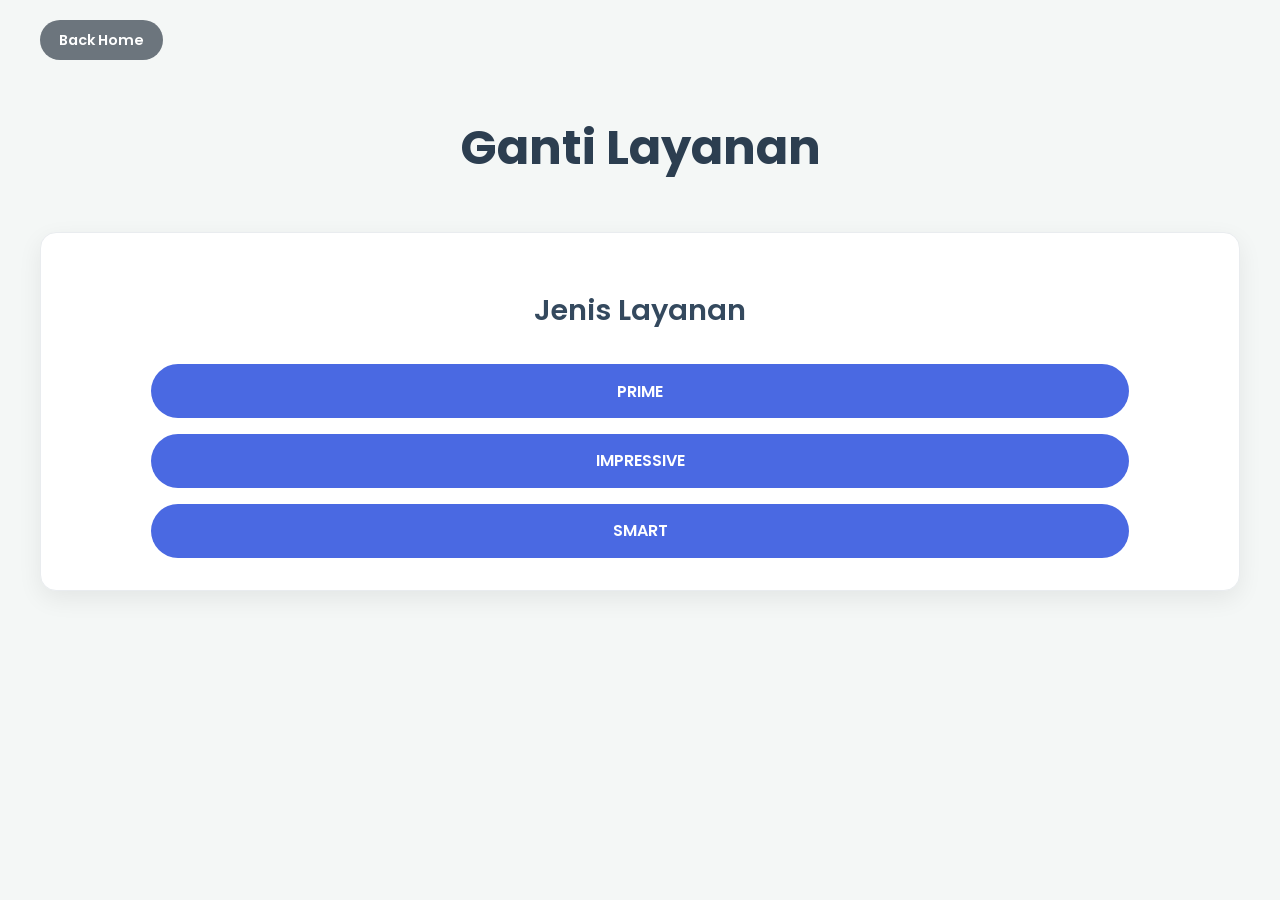
<file: ganti_layanan.html>
<!DOCTYPE html>
<html lang="id">
<head>
    <meta charset="UTF-8">
    <meta name="viewport" content="width=device-width, initial-scale=1.0">
    <title>Instalasi - Provisioning</title>
    <link rel="stylesheet" href="style.css">
    <link rel="preconnect" href="https://fonts.googleapis.com">
    <link rel="preconnect" href="https://fonts.gstatic.com" crossorigin>
    <link href="https://fonts.googleapis.com/css2?family=Poppins:wght@400;600;700&display=swap" rel="stylesheet">
</head>
<body>

    <header class="page-header">
        <div class="header-container">
            <a href="index.html" class="back-button">Back Home</a>
        </div>
    </header>

    <main class="content-container">
        <h1 class="page-title">Ganti Layanan</h1>

        <div class="provisioning-grid">

            <article class="provisioning-card">
                <h2 class="card-title">Jenis Layanan</h2>
                <div class="button-group">
                    <a href="PL-Prime.html" class="action-button">PRIME</a>
                    <a href="PL-Imp.html" class="action-button">IMPRESSIVE</a>
                    <a href="PL-Smart.html" class="action-button">SMART</a>
                </div>
                </article>
        </div>
    </main>

</body>
</html>
</file>
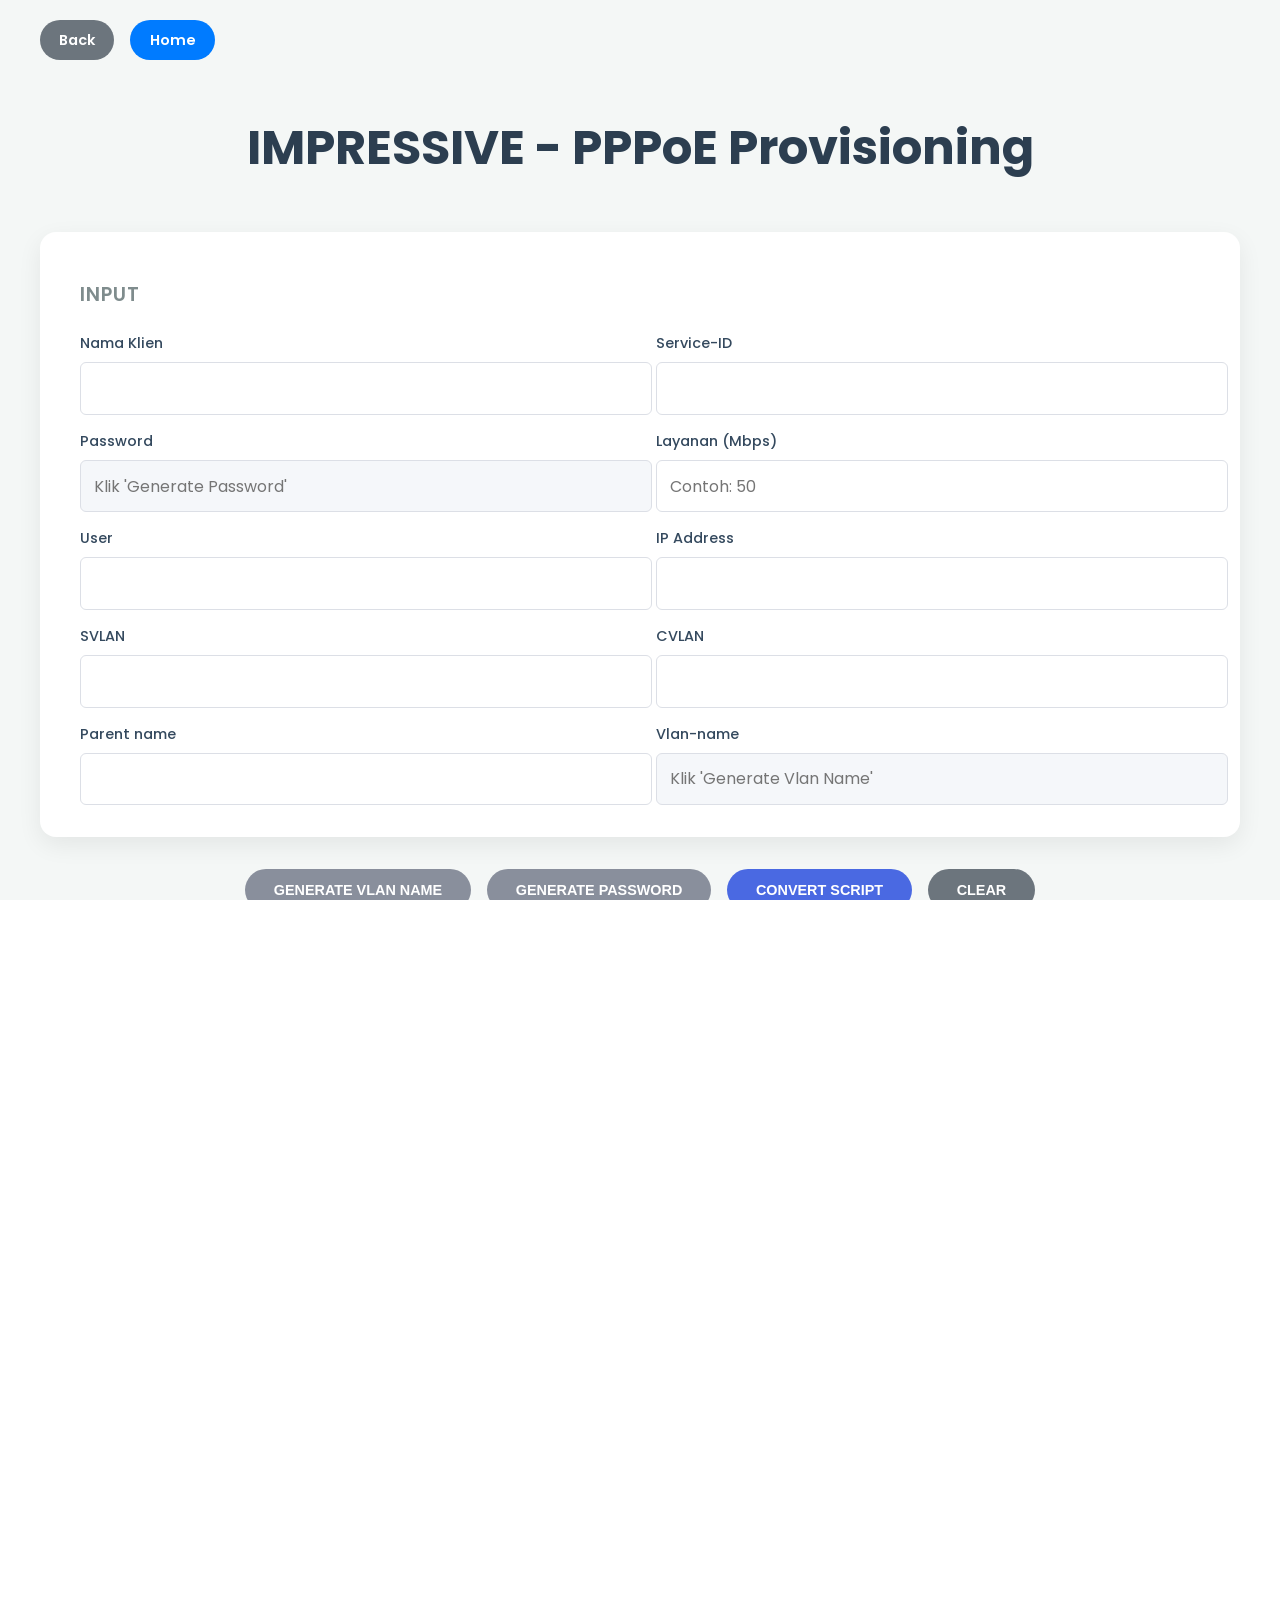
<file: impresive-pppoe.html>
<!DOCTYPE html>
<html lang="id">
<head>
    <meta charset="UTF-8">
    <meta name="viewport" content="width=device-width, initial-scale=1.0">
    <title>IMPRESSIVE - PPPoE Provisioning</title>
    <link rel="stylesheet" href="style.css">
    <link rel="preconnect" href="https://fonts.googleapis.com">
    <link rel="preconnect" href="https://fonts.gstatic.com" crossorigin>
    <link href="https://fonts.googleapis.com/css2?family=Poppins:wght@400;500;600;700&display=swap" rel="stylesheet">
</head>
<body>

    <header class="page-header">
        <div class="header-container">
            <a href="instalasi.html" class="back-button">Back</a>
            <a href="index.html" class="back-button home">Home</a>
        </div>
    </header>

    <main class="content-container">
        <h1 class="page-title">IMPRESSIVE - PPPoE Provisioning</h1>

        <section class="form-section">
            <h2 class="section-title">INPUT</h2>
            <div class="input-grid">
                <div class="form-group">
                    <label for="nama-klien">Nama Klien</label>
                    <input type="text" id="nama-klien">
                </div>
                <div class="form-group">
                    <label for="service-id">Service-ID</label>
                    <input type="text" id="service-id">
                </div>
                <div class="form-group">
                    <label for="password">Password</label>
                    <input type="text" id="password" readonly placeholder="Klik 'Generate Password'">
                </div>
                <div class="form-group">
                    <label for="layanan">Layanan (Mbps)</label>
                    <input type="number" id="layanan" placeholder="Contoh: 50">
                </div>
                
                <div class="form-group">
                    <label for="user">User</label>
                    <input type="text" id="user">
                </div>
                <div class="form-group">
                    <label for="ip-address">IP Address</label>
                    <input type="text" id="ip-address">
                </div>
                <div class="form-group">
                    <label for="svlan">SVLAN</label>
                    <input type="text" id="svlan">
                </div>
                <div class="form-group">
                    <label for="cvlan">CVLAN</label>
                    <input type="text" id="cvlan">
                </div>
                <div class="form-group">
                    <label for="parent-name">Parent name</label>
                    <input type="text" id="parent-name">
                </div>
                <div class="form-group">
				  <label for="vlan-name">Vlan-name</label>
				  <input type="text" id="vlan-name" readonly placeholder="Klik 'Generate Vlan Name'">
				</div>
            </div>
        </section>
        
        <div class="action-buttons-container">
			<button id="generate-vlanname-btn" class="form-button">GENERATE VLAN NAME</button>
            <button id="generate-password-btn" class="form-button">GENERATE PASSWORD</button>
            <button id="convert-script-btn" class="form-button primary">CONVERT SCRIPT</button>
            <button id="clear-btn" class="form-button secondary">CLEAR</button>
        </div>

        <section class="form-section">
            <h2 class="section-title">OUTPUT DR.KSP</h2>
            <textarea id="output-script" readonly placeholder="Hasil script akan muncul di sini setelah klik 'Convert Script'..."></textarea>
        </section>

        <div class="copy-button-container">
            <button id="copy-script-btn" class="form-button copy">COPY SCRIPT</button>
        </div>
		
		<section class="form-section-summary">
            <h2 class="section-title">OUTPUT DR.NCDC</h2>
            <textarea id="output-script-summary" readonly placeholder="Output untuk DR.NCDC  ..."></textarea>
        </section>

        <div class="copy-button-container">
            <button id="copy-script-btn-summary" class="form-button copy">COPY OUTPUT NCDC</button>
        </div>

    </main>

    <script>
	// --- PETA SVLAN -> NAMA PORT ---
				const SVLAN_MAP = {
				"3011": "-TT-1/1",
				"3012": "-TT-1/2",
				"3013": "-TT-1/3",
				"3014": "-TT-1/4",
				"3015": "-TT-1/5",
				"3016": "-TT-1/6",
				"3017": "-TT-1/7",
				"3018": "-TT-1/8",
				"3019": "-TT-1/9",
				"3020": "-TT-1/10",
				"3021": "-TT-1/11",
				"3022": "-TT-1/12",
				"3023": "-TT-1/13",
				"3024": "-TT-1/14",
				"3025": "-TT-1/15",
				"3026": "-TT-1/16",
				"3031": "-TT-2/1",
				"3032": "-TT-2/2",
				"3033": "-TT-2/3",
				"3034": "-TT-2/4",
				"3035": "-TT-2/5",
				"3036": "-TT-2/6",
				"3037": "-TT-2/7",
				"3038": "-TT-2/8",
				"3039": "-TT-2/9",
				"3040": "-TT-2/10",
				"3041": "-TT-2/11",
				"3042": "-TT-2/12",
				"3043": "-TT-2/13",
				"3044": "-TT-2/14",
				"3045": "-TT-2/15",
				"3046": "-TT-2/16",
				"3051": "-PND-1/1",
				"3052": "-PND-1/2",
				"3053": "-PND-1/3",
				"3054": "-PND-1/4",
				"3055": "-PND-1/5",
				"3056": "-PND-1/6",
				"3057": "-PND-1/7",
				"3058": "-PND-1/8",
				"3059": "-PND-1/9",
				"3060": "-PND-1/10",
				"3061": "-PND-1/11",
				"3062": "-PND-1/12",
				"3063": "-PND-1/13",
				"3064": "-PND-1/14",
				"3065": "-PND-1/15",
				"3066": "-PND-1/16",
				"3071": "-PND-2/1",
				"3072": "-PND-2/2",
				"3073": "-PND-2/3",
				"3074": "-PND-2/4",
				"3075": "-PND-2/5",
				"3076": "-PND-2/6",
				"3077": "-PND-2/7",
				"3078": "-PND-2/8",
				"3079": "-PND-2/9",
				"3080": "-PND-2/10",
				"3081": "-PND-2/11",
				"3082": "-PND-2/12",
				"3083": "-PND-2/13",
				"3084": "-PND-2/14",
				"3085": "-PND-2/15",
				"3086": "-PND-2/16",
				"3131": "-KSP-1/1",
				"3132": "-KSP-1/2",
				"3133": "-KSP-1/3",
				"3134": "-KSP-1/4",
				"3135": "-KSP-1/5",
				"3136": "-KSP-1/6",
				"3137": "-KSP-1/7",
				"3138": "-KSP-1/8",
				"3139": "-KSP-1/9",
				"3140": "-KSP-1/10",
				"3141": "-KSP-1/11",
				"3142": "-KSP-1/12",
				"3143": "-KSP-1/13",
				"3144": "-KSP-1/14",
				"3145": "-KSP-1/15",
				"3146": "-KSP-1/16",
				"3151": "-KSP-2/1",
				"3152": "-KSP-2/2",
				"3153": "-KSP-2/3",
				"3154": "-KSP-2/4",
				"3155": "-KSP-2/5",
				"3156": "-KSP-2/6",
				"3157": "-KSP-2/7",
				"3158": "-KSP-2/8",
				"3159": "-KSP-2/9",
				"3160": "-KSP-2/10",
				"3161": "-KSP-2/11",
				"3162": "-KSP-2/12",
				"3163": "-KSP-2/13",
				"3164": "-KSP-2/14",
				"3165": "-KSP-2/15",
				"3166": "-KSP-2/16",
				"3171": "-SMB-1/1",
				"3172": "-SMB-1/2",
				"3173": "-SMB-1/3",
				"3174": "-SMB-1/4",
				"3175": "-SMB-1/5",
				"3176": "-SMB-1/6",
				"3177": "-SMB-1/7",
				"3178": "-SMB-1/8",
				"3179": "-SMB-1/9",
				"3180": "-SMB-1/10",
				"3181": "-SMB-1/11",
				"3182": "-SMB-1/12",
				"3183": "-SMB-1/13",
				"3184": "-SMB-1/14",
				"3185": "-SMB-1/15",
				"3186": "-SMB-1/16",
				"3191": "-SMB-2/1",
				"3192": "-SMB-2/2",
				"3193": "-SMB-2/3",
				"3194": "-SMB-2/4",
				"3195": "-SMB-2/5",
				"3196": "-SMB-2/6",
				"3197": "-SMB-2/7",
				"3198": "-SMB-2/8",
				"3199": "-SMB-2/9",
				"3200": "-SMB-2/10",
				"3201": "-SMB-2/11",
				"3202": "-SMB-2/12",
				"3203": "-SMB-2/13",
				"3204": "-SMB-2/14",
				"3205": "-SMB-2/15",
				"3206": "-SMB-2/16",
				"3211": "-SMT-1/1",
				"3212": "-SMT-1/2",
				"3213": "-SMT-1/3",
				"3214": "-SMT-1/4",
				"3215": "-SMT-1/5",
				"3216": "-SMT-1/6",
				"3217": "-SMT-1/7",
				"3218": "-SMT-1/8",
				"3219": "-SMT-1/9",
				"3220": "-SMT-1/10",
				"3221": "-SMT-1/11",
				"3222": "-SMT-1/12",
				"3223": "-SMT-1/13",
				"3224": "-SMT-1/14",
				"3225": "-SMT-1/15",
				"3226": "-SMT-1/16",
				"3091": "-KRJT-1/1",
				"3092": "-KRJT-1/2",
				"3093": "-KRJT-1/3",
				"3094": "-KRJT-1/4",
				"3095": "-KRJT-1/5",
				"3096": "-KRJT-1/6",
				"3097": "-KRJT-1/7",
				"3098": "-KRJT-1/8",
				"3099": "-KRJT-1/9",
				"3100": "-KRJT-1/10",
				"3101": "-KRJT-1/11",
				"3102": "-KRJT-1/12",
				"3103": "-KRJT-1/13",
				"3104": "-KRJT-1/14",
				"3105": "-KRJT-1/15",
				"3106": "-KRJT-1/16",
				"4011": "-MALL-1/1",
				"4012": "-MALL-1/2",
				"4013": "-MALL-1/3",
				"4014": "-MALL-1/4",
				"4015": "-MALL-1/5",
				"4031": "-APT-1/1",
				"4032": "-APT-1/2",
				"4033": "-APT-1/3",
				"4034": "-APT-1/4",
				"4035": "-APT-1/5",
				"4036": "-APT-1/6",
				"4037": "-APT-1/7",
				"4038": "-APT-1/8",
				"4017": "-SRL-1/7",
				"4011": "-UT-1/1",
				"4011": "-DPM-2/1",
				"4012": "-DPM-2/2"
				};

				// --- Ambil tombol baru ---
				const generateVlanNameBtn = document.getElementById('generate-vlanname-btn');

				// --- Fungsi Generate Vlan Name ---
				function generateVlanName() {
				  const svlan = svlanEl.value.trim();
				  const cvlanStr = cvlanEl.value.trim();

				  if (!svlan) {
					alert('Harap isi SVLAN terlebih dahulu!');
					return;
				  }
				  if (!cvlanStr) {
					alert('Harap isi CVLAN terlebih dahulu!');
					return;
				  }

				  const vlanname1 = SVLAN_MAP[svlan]; // contoh: "3046" -> "-TT-2/16"
				  if (!vlanname1) {
					alert('svlan tidak ditemukan');
					return;
				  }

				  const cvlanNum = parseInt(cvlanStr, 10);
				  if (Number.isNaN(cvlanNum)) {
					alert('CVLAN harus berupa angka yang valid!');
					return;
				  }

				  const port = cvlanNum - 10; // aturanmu: port = cvlan - 10
				  const finalVlanName = `vlan${cvlanNum}${vlanname1}:${port}`;

				  vlanNameEl.value = finalVlanName;
				}

				// --- Event untuk tombol Generate Vlan Name ---
				if (generateVlanNameBtn) {
				  generateVlanNameBtn.addEventListener('click', generateVlanName);
				}
        // --- Mendapatkan semua elemen dari HTML ---
        const namaKlienEl = document.getElementById('nama-klien');
        const serviceIdEl = document.getElementById('service-id');
        const passwordEl = document.getElementById('password');
        const svlanEl = document.getElementById('svlan');
        const vlanNameEl = document.getElementById('vlan-name');
        const layananEl = document.getElementById('layanan');
        const userEl = document.getElementById('user');
        const ipAddressEl = document.getElementById('ip-address');
        const cvlanEl = document.getElementById('cvlan');
        const parentNameEl = document.getElementById('parent-name'); // BARU
        const outputScriptEl = document.getElementById('output-script');
		const outputScriptSumEl = document.getElementById('output-script-summary');

        const generatePasswordBtn = document.getElementById('generate-password-btn');
        const convertScriptBtn = document.getElementById('convert-script-btn');
        const copyScriptBtn = document.getElementById('copy-script-btn');
		const copySummaryBtn = document.getElementById('copy-script-btn-summary'); 
        const clearBtn = document.getElementById('clear-btn');

        // --- Fungsi Generate SN & Password ---
        function generatePassword() {
            const chars = "ABCDEFGHIJKLMNOPQRSTUVWXYZabcdefghijklmnopqrstuvwxyz0123456789";
            let password = "";
            for (let i = 0; i < 10; i++) {
                password += chars.charAt(Math.floor(Math.random() * chars.length));
            }
            return password;
        }
        
        // --- Fungsi untuk membersihkan form ---
        function clearForm() {
            namaKlienEl.value = '';
            serviceIdEl.value = '';
            passwordEl.value = '';
            svlanEl.value = '';
            vlanNameEl.value = '';
            layananEl.value = '';
            userEl.value = '';
            ipAddressEl.value = '';
            cvlanEl.value = '';
            parentNameEl.value = ''; // BARU
            outputScriptEl.value = '';
			outputScriptSumEl.value = '';
            namaKlienEl.focus();
        }

        // --- Event Listener ---
        generatePasswordBtn.addEventListener('click', () => { passwordEl.value = generatePassword(); });
        clearBtn.addEventListener('click', clearForm);

        convertScriptBtn.addEventListener('click', () => {
            const namaKlien = namaKlienEl.value;
            const layanan = layananEl.value;
            const serviceId = serviceIdEl.value;
            const ipAddress = ipAddressEl.value;
            const svlan = svlanEl.value;
            const cvlan = cvlanEl.value;
            const vlanName = vlanNameEl.value;
            const parentName = parentNameEl.value; // BARU
            
            if (!namaKlien || !layanan || !serviceId || !ipAddress || !svlan || !cvlan || !vlanName || !parentName) {
                alert('Harap isi semua kolom input yang diperlukan!');
                return;
            }

            // --- PERUBAHAN LOGIKA DI SINI ---
            const limiterName = `IMP-${layanan} - ${serviceId} - ${namaKlien.toUpperCase()}`; // Prefix diubah jadi IMP
            const layananNew = layanan + "M";
            const comment = `------- vlan - ${namaKlien}`;
            const svlanNew = `vlan${svlan}`;
            const targetIp = ipAddress + "/32";
            const parent = parentName; // Variabel baru
            const limitat = Math.floor(parseInt(layanan) / 2) + "M"; // Variabel baru

            // Gabungkan menjadi script akhir sesuai format IMPRESSIVE
            const finalScript = `/interface vlan add vlan-id=${cvlan} name=${vlanName} comment="${comment}" interface=${svlanNew}
/interface pppoe-server server add service-name=IMP.Service interface=${vlanName} disabled=no mrru=1600 default-profile=Maxi-Broadband
/queue simple add name="${limiterName}" target=${targetIp} max-limit=${layananNew}/${layananNew} parent="${parent}" priority=8/8 limit-at=${limitat}/${limitat}`;

			const finalSummary = `/interface vlan add vlan-id=${cvlan} name=DR1---${vlanName} comment="${comment}" interface=DR1---${svlanNew}
/interface pppoe-server server add service-name=IMP.Service interface=DR1---${vlanName} disabled=no mrru=1600 default-profile=Maxi-Broadband pado-delay=100
/queue simple add name="${limiterName}" target=${targetIp} max-limit=${layananNew}/${layananNew} parent="${parent}" priority=8/8 limit-at=${limitat}/${limitat}`;

            outputScriptEl.value = finalScript;
			outputScriptSumEl.value = finalSummary;
        });
        
        // Fungsi untuk tombol "COPY SCRIPT"
		copyScriptBtn.addEventListener('click', () => {
			if (!outputScriptEl.value) {
				alert('Tidak ada script untuk disalin!');
				return;
			}
			navigator.clipboard.writeText(outputScriptEl.value).then(() => {
				const originalText = copyScriptBtn.textContent;
				copyScriptBtn.textContent = 'COPIED!';
				copyScriptBtn.style.backgroundColor = '#28a745';
				
				setTimeout(() => {
					copyScriptBtn.textContent = originalText;
					copyScriptBtn.style.backgroundColor = '';
				}, 2000);
			}).catch(err => {
				alert('Gagal menyalin script: ', err);
			});
		});

		// BARU: Fungsi untuk tombol "COPY SUMMARY"
		copySummaryBtn.addEventListener('click', () => {
			if (!outputScriptSumEl.value) {
				alert('Tidak ada Script NCDC untuk disalin!');
				return;
			}
			navigator.clipboard.writeText(outputScriptSumEl.value).then(() => {
				const originalText = copySummaryBtn.textContent;
				copySummaryBtn.textContent = 'COPIED!';
				copySummaryBtn.style.backgroundColor = '#28a745';
				
				setTimeout(() => {
					copySummaryBtn.textContent = originalText;
					copySummaryBtn.style.backgroundColor = '';
				}, 2000);
			}).catch(err => {
				alert('Gagal menyalin Script NCDC: ', err);
			});
		});

	</script>

</body>
</html>
</file>
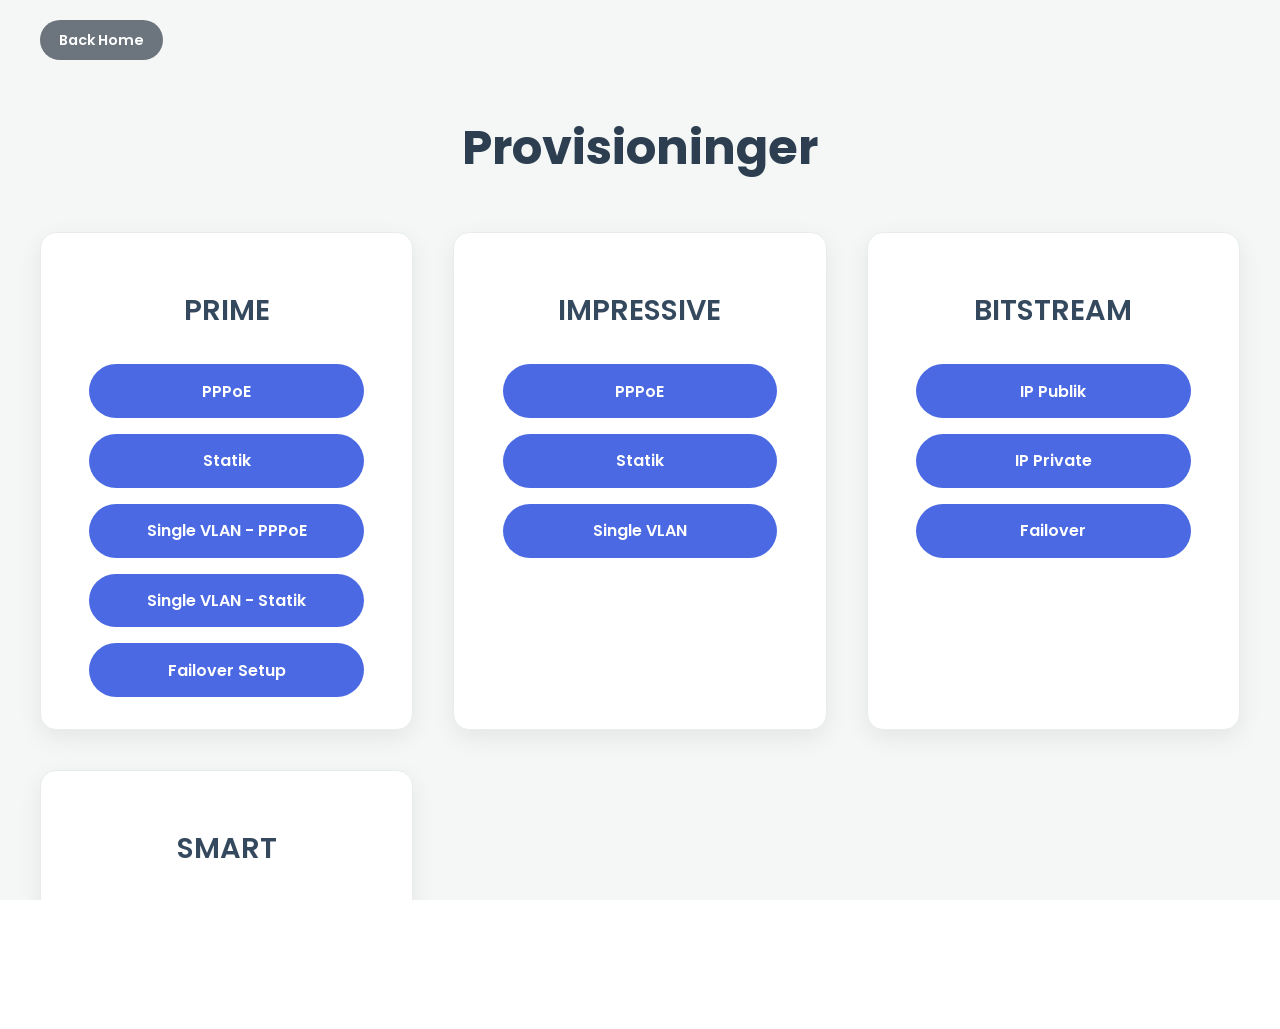
<file: instalasi.html>
<!DOCTYPE html>
<html lang="id">
<head>
    <meta charset="UTF-8">
    <meta name="viewport" content="width=device-width, initial-scale=1.0">
    <title>Instalasi - Provisioning</title>
    <link rel="stylesheet" href="style.css">
    <link rel="preconnect" href="https://fonts.googleapis.com">
    <link rel="preconnect" href="https://fonts.gstatic.com" crossorigin>
    <link href="https://fonts.googleapis.com/css2?family=Poppins:wght@400;600;700&display=swap" rel="stylesheet">
</head>
<body>

    <header class="page-header">
        <div class="header-container">
            <a href="index.html" class="back-button">Back Home</a>
        </div>
    </header>

    <main class="content-container">
        <h1 class="page-title">Provisioninger</h1>

        <div class="provisioning-grid">

            <article class="provisioning-card">
                <h2 class="card-title">PRIME</h2>
                <div class="button-group">
                    <a href="prime-pppoe.html" class="action-button">PPPoE</a>
                    <a href="prime-statik.html" class="action-button">Statik</a>
                    <a href="prime-svlan-pppoe.html" class="action-button">Single VLAN - PPPoE</a>
                    <a href="prime-svlan-statik.html" class="action-button">Single VLAN - Statik</a>
                    <a href="prime-failover.html" class="action-button">Failover Setup</a>
                </div>
                </article>

            <article class="provisioning-card">
                <h2 class="card-title">IMPRESSIVE</h2>
                <div class="button-group">
                    <a href="impresive-pppoe.html" class="action-button">PPPoE</a>
                    <a href="impresive-statik.html" class="action-button">Statik</a>
                    <a href="impresive-vlan.html" class="action-button">Single VLAN</a>
                </div>
            </article>
			
            <article class="provisioning-card">
                <h2 class="card-title">BITSTREAM</h2>
                <div class="button-group">
                    <a href="BS-ippub.html" class="action-button">IP Publik</a>
					<a href="BS-ippriv.html" class="action-button">IP Private</a>
					<a href="BS-failover.html" class="action-button">Failover</a>
                </div>
            </article>

            <article class="provisioning-card">
                <h2 class="card-title">SMART</h2>
                <div class="button-group">
                    <a href="smart-pppoe.html" class="action-button">PPPoE</a>
                </div>
            </article>

        </div>
    </main>

</body>
</html>
</file>
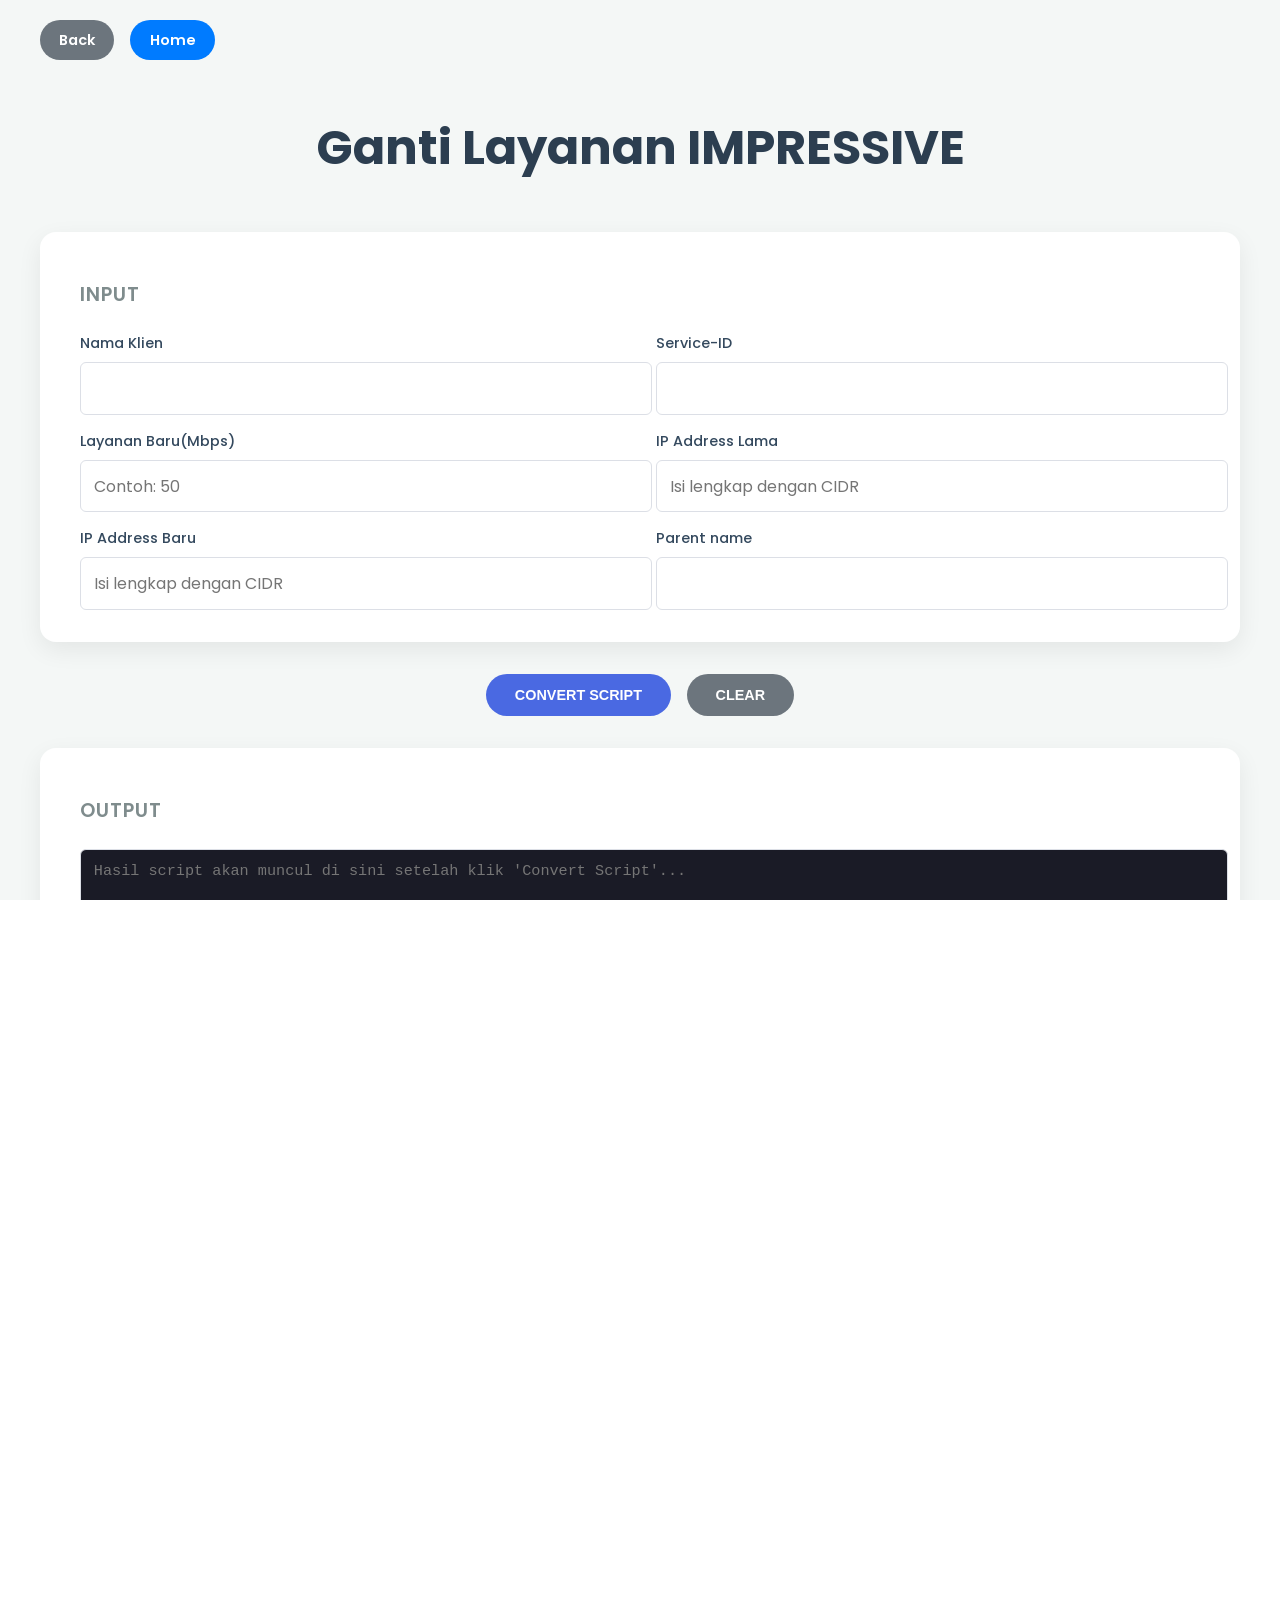
<file: PL-Imp.html>
<!DOCTYPE html>
<html lang="id">
<head>
    <meta charset="UTF-8">
    <meta name="viewport" content="width=device-width, initial-scale=1.0">
    <title>IMPRESSIVE - PPPoE Provisioning</title>
    <link rel="stylesheet" href="style.css">
    <link rel="preconnect" href="https://fonts.googleapis.com">
    <link rel="preconnect" href="https://fonts.gstatic.com" crossorigin>
    <link href="https://fonts.googleapis.com/css2?family=Poppins:wght@400;500;600;700&display=swap" rel="stylesheet">
</head>
<body>

    <header class="page-header">
        <div class="header-container">
            <a href="ganti_layanan.html" class="back-button">Back</a>
            <a href="index.html" class="back-button home">Home</a>
        </div>
    </header>

    <main class="content-container">
        <h1 class="page-title">Ganti Layanan IMPRESSIVE</h1>

        <section class="form-section">
            <h2 class="section-title">INPUT</h2>
            <div class="input-grid">
                <div class="form-group">
                    <label for="nama-klien">Nama Klien</label>
                    <input type="text" id="nama-klien">
                </div>
                <div class="form-group">
                    <label for="service-id">Service-ID</label>
                    <input type="text" id="service-id">
                </div>
                <div class="form-group">
                    <label for="layanan">Layanan Baru(Mbps)</label>
                    <input type="number" id="layanan" placeholder="Contoh: 50">
                </div>
                <div class="form-group">
                    <label for="ip-address-old">IP Address Lama</label>
                    <input type="text" id="ip-address-old" placeholder="Isi lengkap dengan CIDR">
                </div>
				<div class="form-group">
                    <label for="ip-address-baru">IP Address Baru</label>
                    <input type="text" id="ip-address-baru" placeholder="Isi lengkap dengan CIDR">
                </div>
                <div class="form-group">
                    <label for="parent-name">Parent name</label>
                    <input type="text" id="parent-name">
                </div>
            </div>
        </section>
        
        <div class="action-buttons-container">
            <button id="convert-script-btn" class="form-button primary">CONVERT SCRIPT</button>
            <button id="clear-btn" class="form-button secondary">CLEAR</button>
        </div>

        <section class="form-section">
            <h2 class="section-title">OUTPUT</h2>
            <textarea id="output-script" readonly placeholder="Hasil script akan muncul di sini setelah klik 'Convert Script'..."></textarea>
        </section>

        <div class="copy-button-container">
            <button id="copy-script-btn" class="form-button copy">COPY SCRIPT</button>
        </div>
		
		<section class="form-section-summary">
            <h2 class="section-title">SUMMARY</h2>
            <textarea id="output-script-summary" readonly placeholder="Summary Perubahan Layanan..."></textarea>
        </section>

        <div class="copy-button-container">
            <button id="copy-script-btn-summary" class="form-button copy">COPY SUMMARY</button>
        </div>

    </main>

<script>
    // --- Mendapatkan semua elemen dari HTML ---
    const namaKlienEl = document.getElementById('nama-klien');
    const serviceIdEl = document.getElementById('service-id');
    const layananEl = document.getElementById('layanan');
    const ipAddressOldEl = document.getElementById('ip-address-old');
    const ipAddressBaruEl = document.getElementById('ip-address-baru');
    const parentNameEl = document.getElementById('parent-name');
    const outputScriptEl = document.getElementById('output-script');
    const outputScriptSumEl = document.getElementById('output-script-summary');

    const convertScriptBtn = document.getElementById('convert-script-btn');
    const copyScriptBtn = document.getElementById('copy-script-btn');
    // DIPERBAIKI: Nama variabel untuk tombol kedua diubah agar tidak duplikat
    const copySummaryBtn = document.getElementById('copy-script-btn-summary'); 
    const clearBtn = document.getElementById('clear-btn');
    
    // --- Fungsi untuk membersihkan form ---
    function clearForm() {
        namaKlienEl.value = '';
        serviceIdEl.value = '';
        layananEl.value = '';
        ipAddressOldEl.value = '';
        ipAddressBaruEl.value = '';
        parentNameEl.value = '';
        outputScriptEl.value = '';
        outputScriptSumEl.value = '';
        namaKlienEl.focus();
    }

    // --- Event Listener ---
    clearBtn.addEventListener('click', clearForm);

    convertScriptBtn.addEventListener('click', () => {
        const namaKlien = namaKlienEl.value;
        const layanan = layananEl.value;
        const serviceId = serviceIdEl.value;
        const ipAddressOld = ipAddressOldEl.value;
        const ipAddressBaru = ipAddressBaruEl.value;
        const parentName = parentNameEl.value;
        
        if (!namaKlien || !layanan || !serviceId || !ipAddressOld || !ipAddressBaru || !parentName) {
            alert('Harap isi semua kolom input yang diperlukan!');
            return;
        }

        // --- PERUBAHAN LOGIKA DI SINI ---
        const limiterName = `IMP-${layanan} - ${serviceId} - ${namaKlien.toUpperCase()}`;
        const layananNew = layanan + "M";
        const targetIpOld = ipAddressOld;
        const targetIpBaru = ipAddressBaru;
        const parent = parentName;
        const limitat = Math.floor(parseInt(layanan) / 2) + "M";
        
        // DIPERBAIKI: Menggunakan 'const' dan backtick (`)
        const finalSummary = `Ganti IP\nNama Klien = ${namaKlien}\nIP Lama = ${targetIpOld}\nIP Baru = ${targetIpBaru}`;

        // Gabungkan menjadi script akhir sesuai format IMPRESSIVE
        const finalScript = `/queue simple remove [ find where target=${targetIpOld} ]
/queue simple add name="${limiterName}" target=${targetIpBaru} max-limit=${layananNew}/${layananNew} parent="${parent}" priority=8/8 limit-at=${limitat}/${limitat}`;

        // Menampilkan hasil ke masing-masing textarea
        outputScriptEl.value = finalScript;
        outputScriptSumEl.value = finalSummary; // DIPERBAIKI: Baris ini ditambahkan
    });
    
    // Fungsi untuk tombol "COPY SCRIPT"
    copyScriptBtn.addEventListener('click', () => {
        if (!outputScriptEl.value) {
            alert('Tidak ada script untuk disalin!');
            return;
        }
        navigator.clipboard.writeText(outputScriptEl.value).then(() => {
            const originalText = copyScriptBtn.textContent;
            copyScriptBtn.textContent = 'COPIED!';
            copyScriptBtn.style.backgroundColor = '#28a745';
            
            setTimeout(() => {
                copyScriptBtn.textContent = originalText;
                copyScriptBtn.style.backgroundColor = '';
            }, 2000);
        }).catch(err => {
            alert('Gagal menyalin script: ', err);
        });
    });

    // BARU: Fungsi untuk tombol "COPY SUMMARY"
    copySummaryBtn.addEventListener('click', () => {
        if (!outputScriptSumEl.value) {
            alert('Tidak ada summary untuk disalin!');
            return;
        }
        navigator.clipboard.writeText(outputScriptSumEl.value).then(() => {
            const originalText = copySummaryBtn.textContent;
            copySummaryBtn.textContent = 'COPIED!';
            copySummaryBtn.style.backgroundColor = '#28a745';
            
            setTimeout(() => {
                copySummaryBtn.textContent = originalText;
                copySummaryBtn.style.backgroundColor = '';
            }, 2000);
        }).catch(err => {
            alert('Gagal menyalin summary: ', err);
        });
    });

</script>

</body>
</html>
</file>
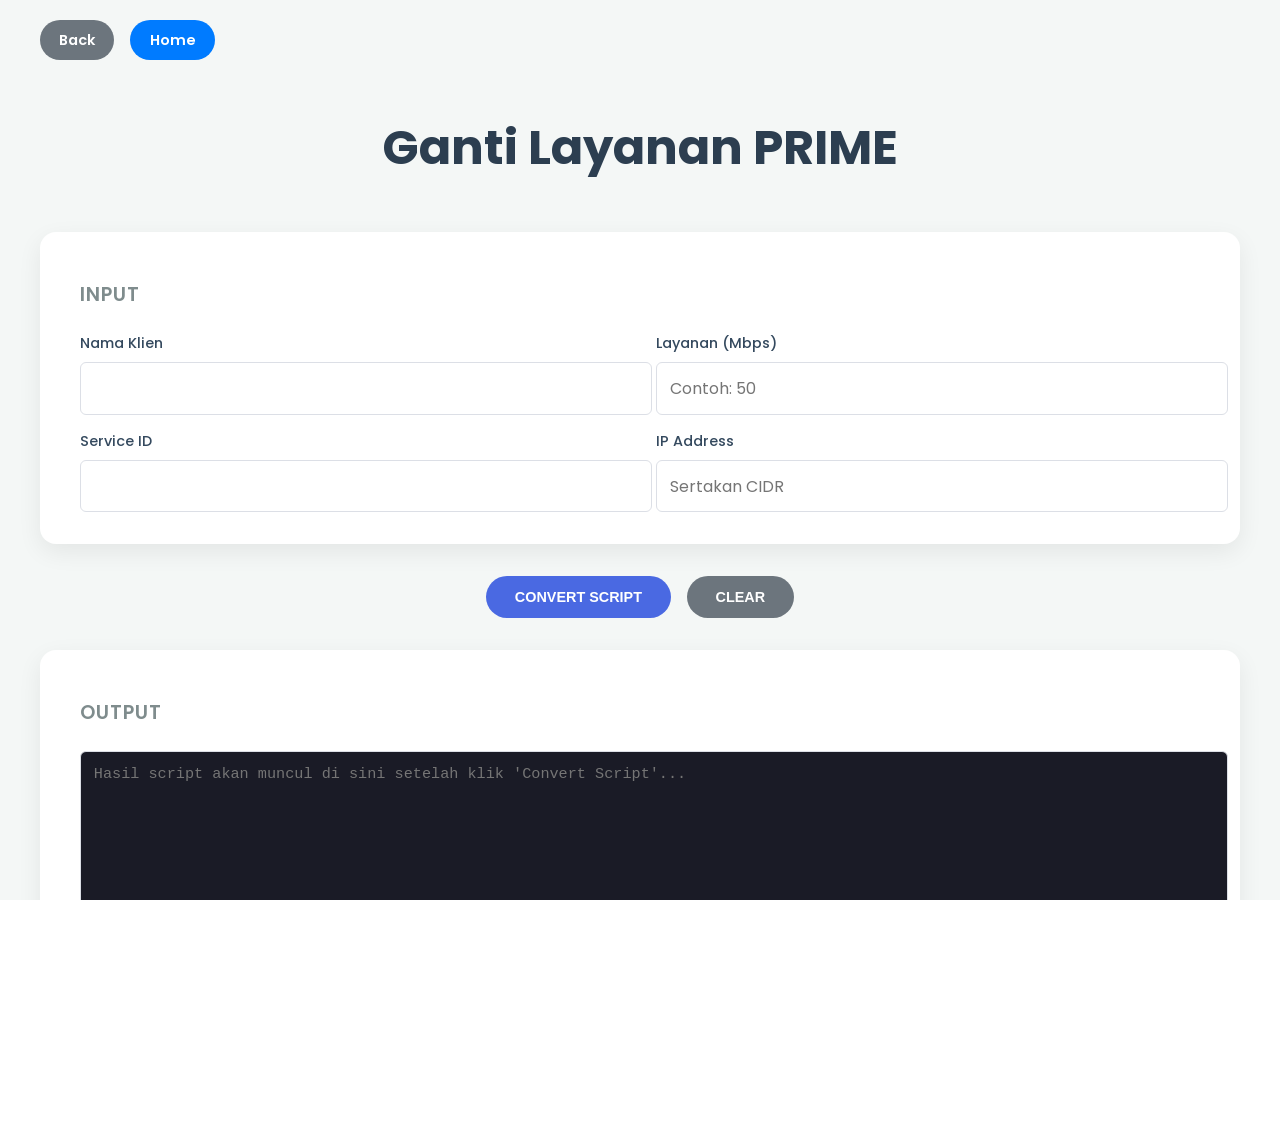
<file: PL-prime - Copy.html>
<!DOCTYPE html>
<html lang="id">
<head>
    <meta charset="UTF-8">
    <meta name="viewport" content="width=device-width, initial-scale=1.0">
    <title>PRIME - PPPoE Provisioning</title>
    <link rel="stylesheet" href="style.css">
    <link rel="preconnect" href="https://fonts.googleapis.com">
    <link rel="preconnect" href="https://fonts.gstatic.com" crossorigin>
    <link href="https://fonts.googleapis.com/css2?family=Poppins:wght@400;500;600;700&display=swap" rel="stylesheet">
</head>
<body>

    <header class="page-header">
        <div class="header-container">
            <a href="ganti_layanan.html" class="back-button">Back</a>
            <a href="index.html" class="back-button home">Home</a>
        </div>
    </header>

    <main class="content-container">
        <h1 class="page-title">Ganti Layanan PRIME</h1>

        <section class="form-section">
            <h2 class="section-title">INPUT</h2>
            <div class="input-grid">
                <div class="form-group">
                    <label for="nama-klien">Nama Klien</label>
                    <input type="text" id="nama-klien">
                </div>
                <div class="form-group">
                    <label for="layanan">Layanan (Mbps)</label>
                    <input type="number" id="layanan" placeholder="Contoh: 50">
                </div>
                <div class="form-group">
                    <label for="service-id">Service ID</label>
                    <input type="text" id="service-id">
                </div>
                <div class="form-group">
                    <label for="ip-address">IP Address</label>
                    <input type="text" id="ip-address" placeholder="Sertakan CIDR">
                </div>
            </div>
        </section>
        
        <div class="action-buttons-container">
            <button id="convert-script-btn" class="form-button primary">CONVERT SCRIPT</button>
            <button id="clear-btn" class="form-button secondary">CLEAR</button>
        </div>

        <section class="form-section">
            <h2 class="section-title">OUTPUT</h2>
            <textarea id="output-script" readonly placeholder="Hasil script akan muncul di sini setelah klik 'Convert Script'..."></textarea>
        </section>

        <div class="copy-button-container">
            <button id="copy-script-btn" class="form-button copy">COPY SCRIPT</button>
        </div>

    </main>

    <script>
        // --- 1. Mendapatkan semua elemen dari HTML ---
        const namaKlienEl = document.getElementById('nama-klien');
        const layananEl = document.getElementById('layanan');
        const serviceIdEl = document.getElementById('service-id');
        const ipAddressEl = document.getElementById('ip-address');
        const outputScriptEl = document.getElementById('output-script');
        const convertScriptBtn = document.getElementById('convert-script-btn');
        const copyScriptBtn = document.getElementById('copy-script-btn');
        const clearBtn = document.getElementById('clear-btn'); // BARU

       
        // --- BARU: Fungsi untuk membersihkan semua input dan output ---
        function clearForm() {
            namaKlienEl.value = '';
            layananEl.value = '';
            serviceIdEl.value = '';
            ipAddressEl.value = '';
            outputScriptEl.value = '';
            // Fokuskan kembali ke input pertama untuk kemudahan
            namaKlienEl.focus();
        }

        // BARU: Tambahkan event listener untuk tombol clear
        clearBtn.addEventListener('click', clearForm);

        convertScriptBtn.addEventListener('click', () => {
            const namaKlien = namaKlienEl.value;
            const layanan = layananEl.value;
            const serviceId = serviceIdEl.value;
            const ipAddress = ipAddressEl.value;            
            if (!namaKlien || !layanan || !serviceId || !ipAddress) {
                alert('Harap isi semua kolom input yang diperlukan!');
                return;
            }

            const limiterName = `PRM-${layanan} - ${serviceId} - ${namaKlien.toUpperCase()}`;
            const burstLimit = (parseInt(layanan) * 2) + "M";
            const layananNew = layanan + "M";
            const burstTress = (parseInt(layanan) - 1) + "M";
            const target = ipAddress;

            const finalScript = `/queue simple remove [ find where target=${target} ]
/queue simple add burst-limit=${burstLimit}/${burstLimit} burst-threshold=${burstTress}/${burstTress} burst-time=20s/20s max-limit=${layananNew}/${layananNew} name="${limiterName}" target=${target}`;

            outputScriptEl.value = finalScript;
        });
        
        copyScriptBtn.addEventListener('click', () => {
            if (!outputScriptEl.value) {
                alert('Tidak ada script untuk disalin!');
                return;
            }
            navigator.clipboard.writeText(outputScriptEl.value).then(() => {
                const originalText = copyScriptBtn.textContent;
                copyScriptBtn.textContent = 'COPIED!';
                copyScriptBtn.style.backgroundColor = '#28a745';
                
                setTimeout(() => {
                    copyScriptBtn.textContent = originalText;
                    copyScriptBtn.style.backgroundColor = '';
                }, 2000);
                
            }).catch(err => {
                alert('Gagal menyalin script: ', err);
            });
        });

    </script>

</body>
</html>
</file>
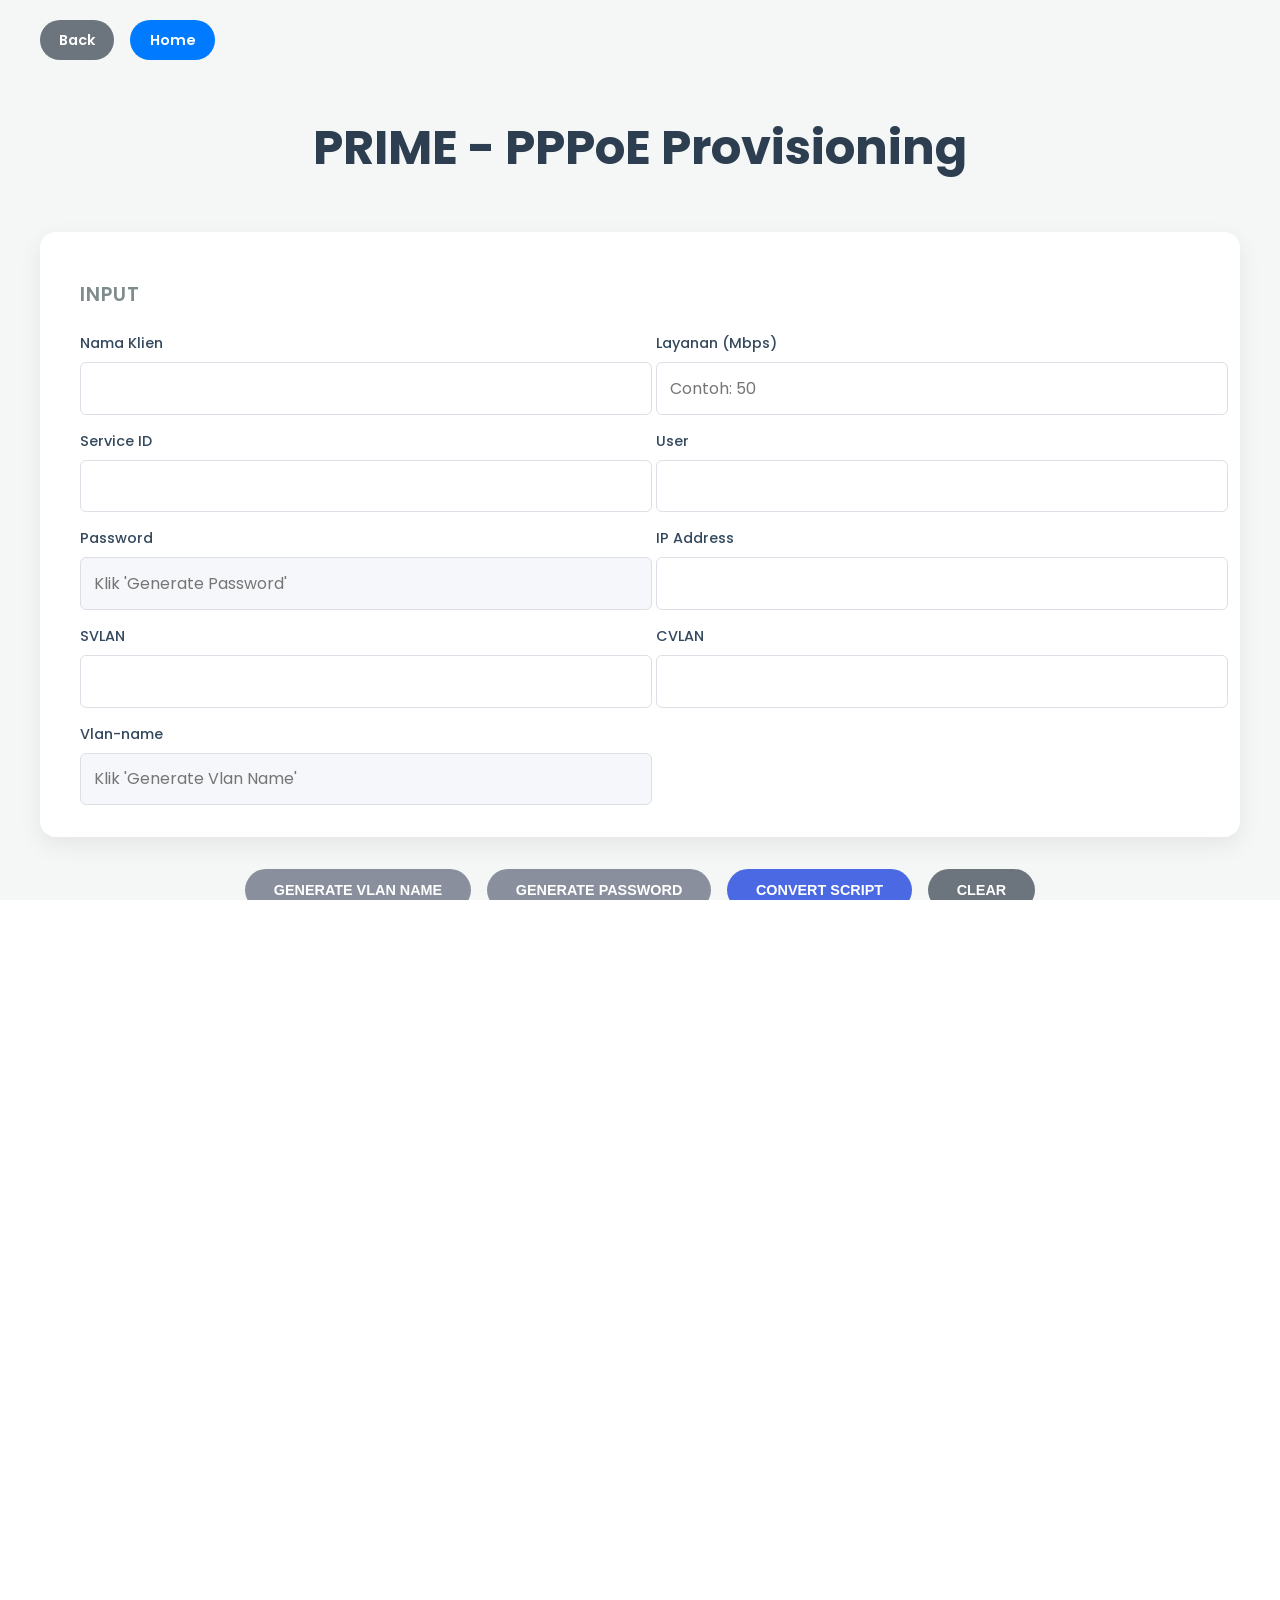
<file: prime-pppoe.html>
<!DOCTYPE html>
<html lang="id">
<head>
    <meta charset="UTF-8">
    <meta name="viewport" content="width=device-width, initial-scale=1.0">
    <title>PRIME - PPPoE Provisioning</title>
    <link rel="stylesheet" href="style.css">
    <link rel="preconnect" href="https://fonts.googleapis.com">
    <link rel="preconnect" href="https://fonts.gstatic.com" crossorigin>
    <link href="https://fonts.googleapis.com/css2?family=Poppins:wght@400;500;600;700&display=swap" rel="stylesheet">
</head>
<body>

    <header class="page-header">
        <div class="header-container">
            <a href="instalasi.html" class="back-button">Back</a>
            <a href="index.html" class="back-button home">Home</a>
        </div>
    </header>

    <main class="content-container">
        <h1 class="page-title">PRIME - PPPoE Provisioning</h1>

        <section class="form-section">
            <h2 class="section-title">INPUT</h2>
            <div class="input-grid">
                <div class="form-group">
                    <label for="nama-klien">Nama Klien</label>
                    <input type="text" id="nama-klien">
                </div>
                <div class="form-group">
                    <label for="layanan">Layanan (Mbps)</label>
                    <input type="number" id="layanan" placeholder="Contoh: 50">
                </div>
                <div class="form-group">
                    <label for="service-id">Service ID</label>
                    <input type="text" id="service-id">
                </div>
                <div class="form-group">
                    <label for="user">User</label>
                    <input type="text" id="user">
                </div>
                <div class="form-group">
                    <label for="password">Password</label>
                    <input type="text" id="password" readonly placeholder="Klik 'Generate Password'">
                </div>
                
                <div class="form-group">
                    <label for="ip-address">IP Address</label>
                    <input type="text" id="ip-address">
                </div>
                <div class="form-group">
                    <label for="svlan">SVLAN</label>
                    <input type="text" id="svlan">
                </div>
                <div class="form-group">
                    <label for="cvlan">CVLAN</label>
                    <input type="text" id="cvlan">
                </div>
                <div class="form-group">
				  <label for="vlan-name">Vlan-name</label>
				  <input type="text" id="vlan-name" readonly placeholder="Klik 'Generate Vlan Name'">
				</div>
            </div>
        </section>
        
        <div class="action-buttons-container">
			<button id="generate-vlanname-btn" class="form-button">GENERATE VLAN NAME</button>
            <button id="generate-password-btn" class="form-button">GENERATE PASSWORD</button>
            <button id="convert-script-btn" class="form-button primary">CONVERT SCRIPT</button>
            <button id="clear-btn" class="form-button secondary">CLEAR</button>
        </div>

        <section class="form-section">
            <h2 class="section-title">OUTPUT DR.KSP</h2>
            <textarea id="output-script" readonly placeholder="Hasil script akan muncul di sini setelah klik 'Convert Script'..."></textarea>
        </section>

        <div class="copy-button-container">
            <button id="copy-script-btn" class="form-button copy">COPY SCRIPT</button>
        </div>
		
		<section class="form-section-summary">
            <h2 class="section-title">OUTPUT DR.NCDC</h2>
            <textarea id="output-script-summary" readonly placeholder="Output untuk DR.NCDC  ..."></textarea>
        </section>

        <div class="copy-button-container">
            <button id="copy-script-btn-summary" class="form-button copy">COPY OUTPUT NCDC</button>
        </div>

    </main>

    <script>
	// --- PETA SVLAN -> NAMA PORT ---
				const SVLAN_MAP = {
				"3011": "-TT-1/1",
				"3012": "-TT-1/2",
				"3013": "-TT-1/3",
				"3014": "-TT-1/4",
				"3015": "-TT-1/5",
				"3016": "-TT-1/6",
				"3017": "-TT-1/7",
				"3018": "-TT-1/8",
				"3019": "-TT-1/9",
				"3020": "-TT-1/10",
				"3021": "-TT-1/11",
				"3022": "-TT-1/12",
				"3023": "-TT-1/13",
				"3024": "-TT-1/14",
				"3025": "-TT-1/15",
				"3026": "-TT-1/16",
				"3031": "-TT-2/1",
				"3032": "-TT-2/2",
				"3033": "-TT-2/3",
				"3034": "-TT-2/4",
				"3035": "-TT-2/5",
				"3036": "-TT-2/6",
				"3037": "-TT-2/7",
				"3038": "-TT-2/8",
				"3039": "-TT-2/9",
				"3040": "-TT-2/10",
				"3041": "-TT-2/11",
				"3042": "-TT-2/12",
				"3043": "-TT-2/13",
				"3044": "-TT-2/14",
				"3045": "-TT-2/15",
				"3046": "-TT-2/16",
				"3051": "-PND-1/1",
				"3052": "-PND-1/2",
				"3053": "-PND-1/3",
				"3054": "-PND-1/4",
				"3055": "-PND-1/5",
				"3056": "-PND-1/6",
				"3057": "-PND-1/7",
				"3058": "-PND-1/8",
				"3059": "-PND-1/9",
				"3060": "-PND-1/10",
				"3061": "-PND-1/11",
				"3062": "-PND-1/12",
				"3063": "-PND-1/13",
				"3064": "-PND-1/14",
				"3065": "-PND-1/15",
				"3066": "-PND-1/16",
				"3071": "-PND-2/1",
				"3072": "-PND-2/2",
				"3073": "-PND-2/3",
				"3074": "-PND-2/4",
				"3075": "-PND-2/5",
				"3076": "-PND-2/6",
				"3077": "-PND-2/7",
				"3078": "-PND-2/8",
				"3079": "-PND-2/9",
				"3080": "-PND-2/10",
				"3081": "-PND-2/11",
				"3082": "-PND-2/12",
				"3083": "-PND-2/13",
				"3084": "-PND-2/14",
				"3085": "-PND-2/15",
				"3086": "-PND-2/16",
				"3131": "-KSP-1/1",
				"3132": "-KSP-1/2",
				"3133": "-KSP-1/3",
				"3134": "-KSP-1/4",
				"3135": "-KSP-1/5",
				"3136": "-KSP-1/6",
				"3137": "-KSP-1/7",
				"3138": "-KSP-1/8",
				"3139": "-KSP-1/9",
				"3140": "-KSP-1/10",
				"3141": "-KSP-1/11",
				"3142": "-KSP-1/12",
				"3143": "-KSP-1/13",
				"3144": "-KSP-1/14",
				"3145": "-KSP-1/15",
				"3146": "-KSP-1/16",
				"3151": "-KSP-2/1",
				"3152": "-KSP-2/2",
				"3153": "-KSP-2/3",
				"3154": "-KSP-2/4",
				"3155": "-KSP-2/5",
				"3156": "-KSP-2/6",
				"3157": "-KSP-2/7",
				"3158": "-KSP-2/8",
				"3159": "-KSP-2/9",
				"3160": "-KSP-2/10",
				"3161": "-KSP-2/11",
				"3162": "-KSP-2/12",
				"3163": "-KSP-2/13",
				"3164": "-KSP-2/14",
				"3165": "-KSP-2/15",
				"3166": "-KSP-2/16",
				"3171": "-SMB-1/1",
				"3172": "-SMB-1/2",
				"3173": "-SMB-1/3",
				"3174": "-SMB-1/4",
				"3175": "-SMB-1/5",
				"3176": "-SMB-1/6",
				"3177": "-SMB-1/7",
				"3178": "-SMB-1/8",
				"3179": "-SMB-1/9",
				"3180": "-SMB-1/10",
				"3181": "-SMB-1/11",
				"3182": "-SMB-1/12",
				"3183": "-SMB-1/13",
				"3184": "-SMB-1/14",
				"3185": "-SMB-1/15",
				"3186": "-SMB-1/16",
				"3191": "-SMB-2/1",
				"3192": "-SMB-2/2",
				"3193": "-SMB-2/3",
				"3194": "-SMB-2/4",
				"3195": "-SMB-2/5",
				"3196": "-SMB-2/6",
				"3197": "-SMB-2/7",
				"3198": "-SMB-2/8",
				"3199": "-SMB-2/9",
				"3200": "-SMB-2/10",
				"3201": "-SMB-2/11",
				"3202": "-SMB-2/12",
				"3203": "-SMB-2/13",
				"3204": "-SMB-2/14",
				"3205": "-SMB-2/15",
				"3206": "-SMB-2/16",
				"3211": "-SMT-1/1",
				"3212": "-SMT-1/2",
				"3213": "-SMT-1/3",
				"3214": "-SMT-1/4",
				"3215": "-SMT-1/5",
				"3216": "-SMT-1/6",
				"3217": "-SMT-1/7",
				"3218": "-SMT-1/8",
				"3219": "-SMT-1/9",
				"3220": "-SMT-1/10",
				"3221": "-SMT-1/11",
				"3222": "-SMT-1/12",
				"3223": "-SMT-1/13",
				"3224": "-SMT-1/14",
				"3225": "-SMT-1/15",
				"3226": "-SMT-1/16",
				"3091": "-KRJT-1/1",
				"3092": "-KRJT-1/2",
				"3093": "-KRJT-1/3",
				"3094": "-KRJT-1/4",
				"3095": "-KRJT-1/5",
				"3096": "-KRJT-1/6",
				"3097": "-KRJT-1/7",
				"3098": "-KRJT-1/8",
				"3099": "-KRJT-1/9",
				"3100": "-KRJT-1/10",
				"3101": "-KRJT-1/11",
				"3102": "-KRJT-1/12",
				"3103": "-KRJT-1/13",
				"3104": "-KRJT-1/14",
				"3105": "-KRJT-1/15",
				"3106": "-KRJT-1/16",
				"4011": "-MALL-1/1",
				"4012": "-MALL-1/2",
				"4013": "-MALL-1/3",
				"4014": "-MALL-1/4",
				"4015": "-MALL-1/5",
				"4031": "-APT-1/1",
				"4032": "-APT-1/2",
				"4033": "-APT-1/3",
				"4034": "-APT-1/4",
				"4035": "-APT-1/5",
				"4036": "-APT-1/6",
				"4037": "-APT-1/7",
				"4038": "-APT-1/8",
				"4017": "-SRL-1/7",
				"4011": "-UT-1/1",
				"4011": "-DPM-2/1",
				"4012": "-DPM-2/2"
				};

				// --- Ambil tombol baru ---
				const generateVlanNameBtn = document.getElementById('generate-vlanname-btn');

				// --- Fungsi Generate Vlan Name ---
				function generateVlanName() {
				  const svlan = svlanEl.value.trim();
				  const cvlanStr = cvlanEl.value.trim();

				  if (!svlan) {
					alert('Harap isi SVLAN terlebih dahulu!');
					return;
				  }
				  if (!cvlanStr) {
					alert('Harap isi CVLAN terlebih dahulu!');
					return;
				  }

				  const vlanname1 = SVLAN_MAP[svlan]; // contoh: "3046" -> "-TT-2/16"
				  if (!vlanname1) {
					alert('svlan tidak ditemukan');
					return;
				  }

				  const cvlanNum = parseInt(cvlanStr, 10);
				  if (Number.isNaN(cvlanNum)) {
					alert('CVLAN harus berupa angka yang valid!');
					return;
				  }

				  const port = cvlanNum - 10; // aturanmu: port = cvlan - 10
				  const finalVlanName = `vlan${cvlanNum}${vlanname1}:${port}`;

				  vlanNameEl.value = finalVlanName;
				}

				// --- Event untuk tombol Generate Vlan Name ---
				if (generateVlanNameBtn) {
				  generateVlanNameBtn.addEventListener('click', generateVlanName);
				}
        // --- 1. Mendapatkan semua elemen dari HTML ---
        const namaKlienEl = document.getElementById('nama-klien');
        const layananEl = document.getElementById('layanan');
        const serviceIdEl = document.getElementById('service-id');
        const userEl = document.getElementById('user');
        const passwordEl = document.getElementById('password');
        const ipAddressEl = document.getElementById('ip-address');
        const svlanEl = document.getElementById('svlan');
        const cvlanEl = document.getElementById('cvlan');
        const vlanNameEl = document.getElementById('vlan-name');
        const snOnuEl = document.getElementById('sn-onu');
        const outputScriptEl = document.getElementById('output-script');
		const outputScriptSumEl = document.getElementById('output-script-summary');

        const generatePasswordBtn = document.getElementById('generate-password-btn');
        const convertScriptBtn = document.getElementById('convert-script-btn');
        const copyScriptBtn = document.getElementById('copy-script-btn');
		const copySummaryBtn = document.getElementById('copy-script-btn-summary');
        const clearBtn = document.getElementById('clear-btn'); // BARU

        // --- 2. Fungsi untuk Generate SN ONU ---
        function generateSerialNumber() {
            const prefix = "ZTEGCE";
            const hexChars = "0123456789ABCDEF";
            let sn = prefix;
            for (let i = 0; i < 6; i++) {
                sn += hexChars.charAt(Math.floor(Math.random() * hexChars.length));
            }
            return sn;
        }

        // --- 3. Fungsi untuk Generate Password ---
        function generatePassword() {
            const chars = "ABCDEFGHIJKLMNOPQRSTUVWXYZabcdefghijklmnopqrstuvwxyz0123456789";
            let password = "";
            for (let i = 0; i < 10; i++) {
                password += chars.charAt(Math.floor(Math.random() * chars.length));
            }
            return password;
        }
        
        // --- BARU: Fungsi untuk membersihkan semua input dan output ---
        function clearForm() {
            namaKlienEl.value = '';
            layananEl.value = '';
            serviceIdEl.value = '';
            userEl.value = '';
            passwordEl.value = '';
            ipAddressEl.value = '';
            svlanEl.value = '';
            cvlanEl.value = '';
            vlanNameEl.value = '';
            outputScriptEl.value = '';
			outputScriptSumEl.value = '';
            // Fokuskan kembali ke input pertama untuk kemudahan
            namaKlienEl.focus();
        }

        // --- 4. Event Listener untuk Tombol-tombol ---
        generatePasswordBtn.addEventListener('click', () => {
            passwordEl.value = generatePassword();
        });

        // BARU: Tambahkan event listener untuk tombol clear
        clearBtn.addEventListener('click', clearForm);

        convertScriptBtn.addEventListener('click', () => {
            const namaKlien = namaKlienEl.value;
            const layanan = layananEl.value;
            const serviceId = serviceIdEl.value;
            const ipAddress = ipAddressEl.value;
            const svlan = svlanEl.value;
            const cvlan = cvlanEl.value;
            const vlanName = vlanNameEl.value;
            
            if (!namaKlien || !layanan || !serviceId || !ipAddress || !svlan || !cvlan || !vlanName) {
                alert('Harap isi semua kolom input yang diperlukan!');
                return;
            }

            const limiterName = `PRM-${layanan} - ${serviceId} - ${namaKlien.toUpperCase()}`;
            const burstLimit = (parseInt(layanan) * 2) + "M";
            const layananNew = layanan + "M";
            const burstTress = (parseInt(layanan) - 1) + "M";
            const target = ipAddress + "/32";
            const comment = `------- vlan - ${namaKlien}`;
            const svlanNew = `vlan${svlan}`;

            const finalScript = `/interface vlan add vlan-id=${cvlan} name=${vlanName} comment="${comment}" interface=${svlanNew}
/interface pppoe-server server add service-name=PRM.Service interface=${vlanName} disabled=no mrru=1600 default-profile=Dedicated
/queue simple add burst-limit=${burstLimit}/${burstLimit} burst-threshold=${burstTress}/${burstTress} burst-time=20s/20s max-limit=${layananNew}/${layananNew} name="${limiterName}" target=${target}`;

			const finalSummary = `/interface vlan add vlan-id=${cvlan} name=DR2---${vlanName} comment="${comment}" interface=DR2---${svlanNew}
/interface pppoe-server server add service-name=PRM.Service interface=DR2---${vlanName} disabled=no mrru=1600 default-profile=Dedicated pado-delay=100
/queue simple add burst-limit=${burstLimit}/${burstLimit} burst-threshold=${burstTress}/${burstTress} burst-time=20s/20s max-limit=${layananNew}/${layananNew} name="${limiterName}" target=${target}`;

            outputScriptEl.value = finalScript;
			outputScriptSumEl.value = finalSummary;
        });
        
		copyScriptBtn.addEventListener('click', () => {
			if (!outputScriptEl.value) {
				alert('Tidak ada script untuk disalin!');
				return;
			}
			navigator.clipboard.writeText(outputScriptEl.value).then(() => {
				const originalText = copyScriptBtn.textContent;
				copyScriptBtn.textContent = 'COPIED!';
				copyScriptBtn.style.backgroundColor = '#28a745';
				
				setTimeout(() => {
					copyScriptBtn.textContent = originalText;
					copyScriptBtn.style.backgroundColor = '';
				}, 2000);
			}).catch(err => {
				alert('Gagal menyalin script: ', err);
			});
		});

		// BARU: Fungsi untuk tombol "COPY SUMMARY"
		copySummaryBtn.addEventListener('click', () => {
			if (!outputScriptSumEl.value) {
				alert('Tidak ada Script NCDC untuk disalin!');
				return;
			}
			navigator.clipboard.writeText(outputScriptSumEl.value).then(() => {
				const originalText = copySummaryBtn.textContent;
				copySummaryBtn.textContent = 'COPIED!';
				copySummaryBtn.style.backgroundColor = '#28a745';
				
				setTimeout(() => {
					copySummaryBtn.textContent = originalText;
					copySummaryBtn.style.backgroundColor = '';
				}, 2000);
			}).catch(err => {
				alert('Gagal menyalin Script NCDC: ', err);
			});
		});

	</script>

</body>
</html>
</file>
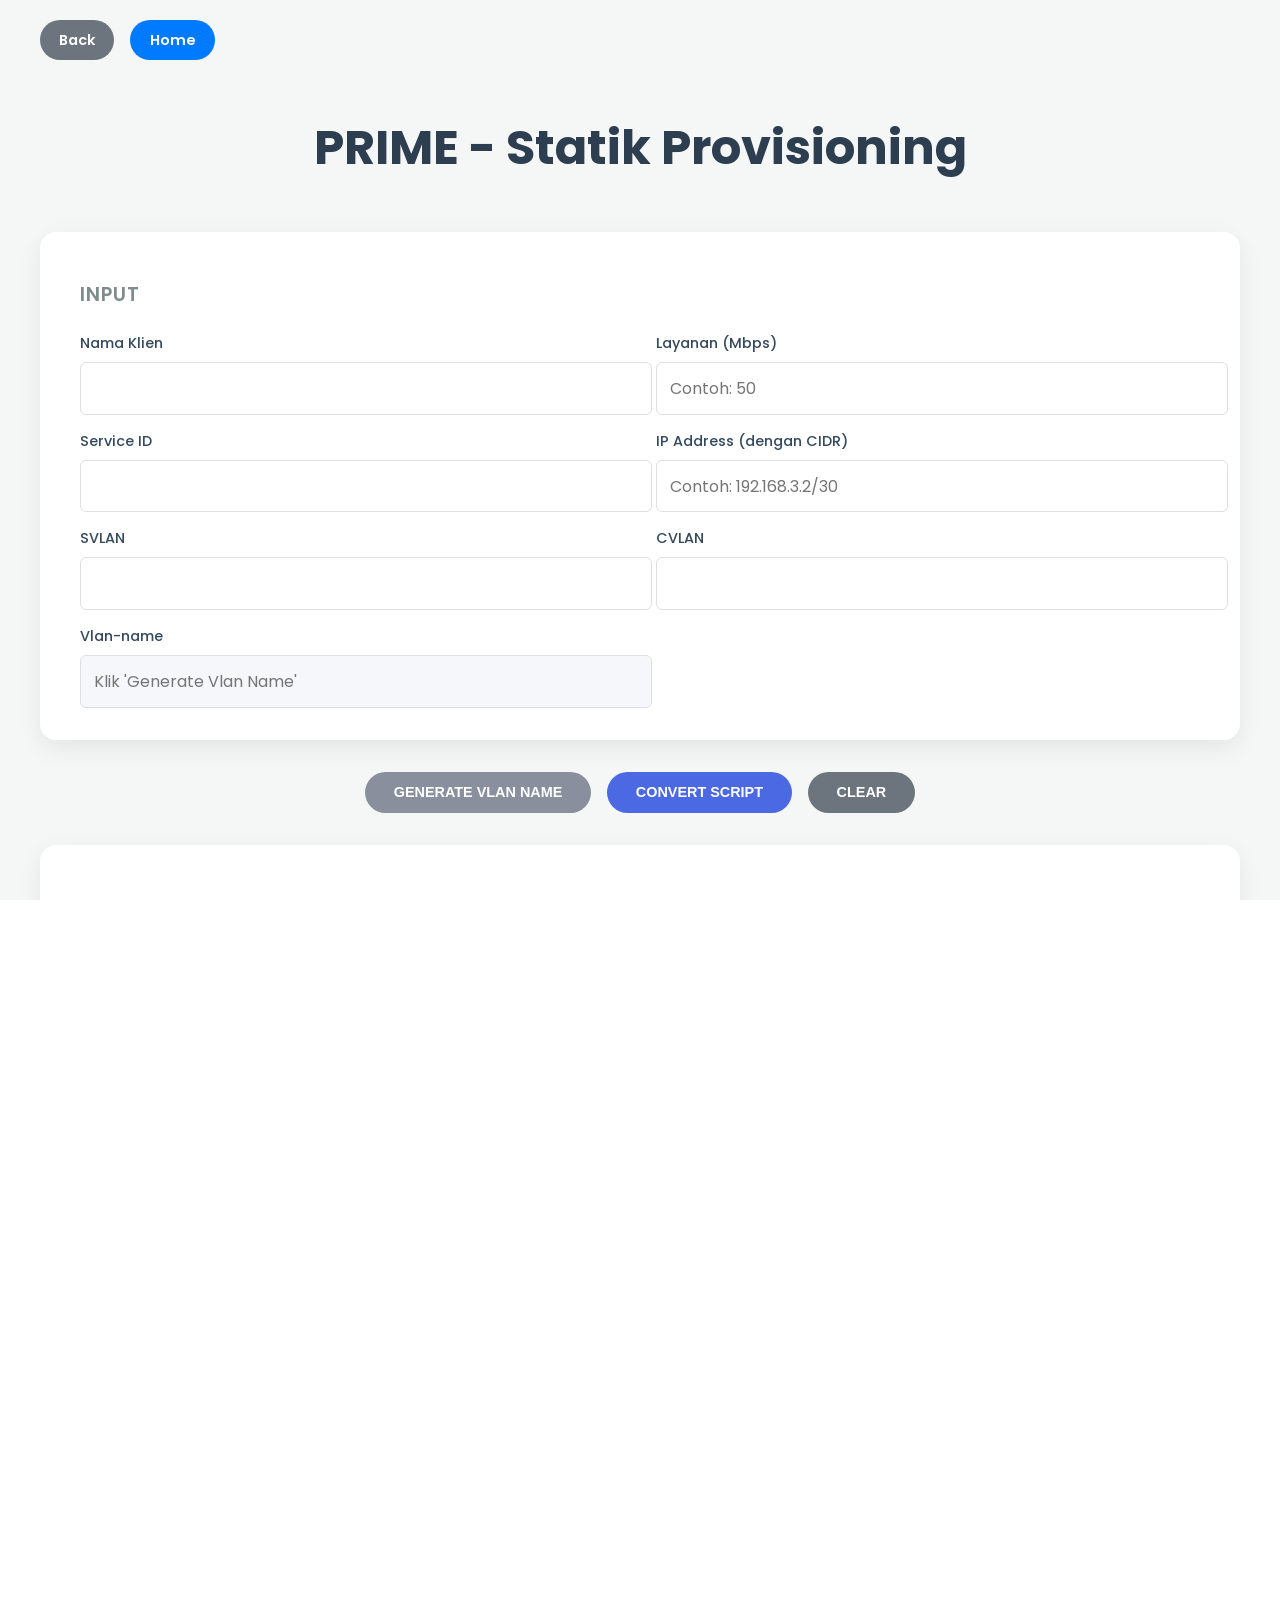
<file: prime-statik.html>
<!DOCTYPE html>
<html lang="id">
<head>
    <meta charset="UTF-8">
    <meta name="viewport" content="width=device-width, initial-scale=1.0">
    <title>PRIME - Statik Provisioning</title>
    <link rel="stylesheet" href="style.css">
    <link rel="preconnect" href="https://fonts.googleapis.com">
    <link rel="preconnect" href="https://fonts.gstatic.com" crossorigin>
    <link href="https://fonts.googleapis.com/css2?family=Poppins:wght@400;500;600;700&display=swap" rel="stylesheet">
</head>
<body>

    <header class="page-header">
        <div class="header-container">
            <a href="instalasi.html" class="back-button">Back</a>
            <a href="index.html" class="back-button home">Home</a>
        </div>
    </header>

    <main class="content-container">
        <h1 class="page-title">PRIME - Statik Provisioning</h1>

        <section class="form-section">
            <h2 class="section-title">INPUT</h2>
            <div class="input-grid">
                <div class="form-group">
                    <label for="nama-klien">Nama Klien</label>
                    <input type="text" id="nama-klien">
                </div>
                <div class="form-group">
                    <label for="layanan">Layanan (Mbps)</label>
                    <input type="number" id="layanan" placeholder="Contoh: 50">
                </div>
                <div class="form-group">
                    <label for="service-id">Service ID</label>
                    <input type="text" id="service-id">
                </div>
                <div class="form-group">
                    <label for="ip-address">IP Address (dengan CIDR)</label>
                    <input type="text" id="ip-address" placeholder="Contoh: 192.168.3.2/30">
                </div>
                <div class="form-group">
                    <label for="svlan">SVLAN</label>
                    <input type="text" id="svlan">
                </div>
                <div class="form-group">
                    <label for="cvlan">CVLAN</label>
                    <input type="text" id="cvlan">
                </div>
                <div class="form-group">
				  <label for="vlan-name">Vlan-name</label>
				  <input type="text" id="vlan-name" readonly placeholder="Klik 'Generate Vlan Name'">
				</div>
            </div>
        </section>
        
        <div class="action-buttons-container">
			<button id="generate-vlanname-btn" class="form-button">GENERATE VLAN NAME</button>			
            <button id="convert-script-btn" class="form-button primary">CONVERT SCRIPT</button>
            <button id="clear-btn" class="form-button secondary">CLEAR</button>
        </div>

        <section class="form-section">
            <h2 class="section-title">OUTPUT DR.KSP</h2>
            <textarea id="output-script" readonly placeholder="Hasil script akan muncul di sini setelah klik 'Convert Script'..."></textarea>
        </section>

        <div class="copy-button-container">
            <button id="copy-script-btn" class="form-button copy">COPY SCRIPT</button>
        </div>
		
		<section class="form-section-summary">
            <h2 class="section-title">OUTPUT DR.NCDC</h2>
            <textarea id="output-script-summary" readonly placeholder="Output untuk DR.NCDC  ..."></textarea>
        </section>

        <div class="copy-button-container">
            <button id="copy-script-btn-summary" class="form-button copy">COPY OUTPUT NCDC</button>
        </div>

    </main>

    <script>
	// --- PETA SVLAN -> NAMA PORT ---
				const SVLAN_MAP = {
				"3011": "-TT-1/1",
				"3012": "-TT-1/2",
				"3013": "-TT-1/3",
				"3014": "-TT-1/4",
				"3015": "-TT-1/5",
				"3016": "-TT-1/6",
				"3017": "-TT-1/7",
				"3018": "-TT-1/8",
				"3019": "-TT-1/9",
				"3020": "-TT-1/10",
				"3021": "-TT-1/11",
				"3022": "-TT-1/12",
				"3023": "-TT-1/13",
				"3024": "-TT-1/14",
				"3025": "-TT-1/15",
				"3026": "-TT-1/16",
				"3031": "-TT-2/1",
				"3032": "-TT-2/2",
				"3033": "-TT-2/3",
				"3034": "-TT-2/4",
				"3035": "-TT-2/5",
				"3036": "-TT-2/6",
				"3037": "-TT-2/7",
				"3038": "-TT-2/8",
				"3039": "-TT-2/9",
				"3040": "-TT-2/10",
				"3041": "-TT-2/11",
				"3042": "-TT-2/12",
				"3043": "-TT-2/13",
				"3044": "-TT-2/14",
				"3045": "-TT-2/15",
				"3046": "-TT-2/16",
				"3051": "-PND-1/1",
				"3052": "-PND-1/2",
				"3053": "-PND-1/3",
				"3054": "-PND-1/4",
				"3055": "-PND-1/5",
				"3056": "-PND-1/6",
				"3057": "-PND-1/7",
				"3058": "-PND-1/8",
				"3059": "-PND-1/9",
				"3060": "-PND-1/10",
				"3061": "-PND-1/11",
				"3062": "-PND-1/12",
				"3063": "-PND-1/13",
				"3064": "-PND-1/14",
				"3065": "-PND-1/15",
				"3066": "-PND-1/16",
				"3071": "-PND-2/1",
				"3072": "-PND-2/2",
				"3073": "-PND-2/3",
				"3074": "-PND-2/4",
				"3075": "-PND-2/5",
				"3076": "-PND-2/6",
				"3077": "-PND-2/7",
				"3078": "-PND-2/8",
				"3079": "-PND-2/9",
				"3080": "-PND-2/10",
				"3081": "-PND-2/11",
				"3082": "-PND-2/12",
				"3083": "-PND-2/13",
				"3084": "-PND-2/14",
				"3085": "-PND-2/15",
				"3086": "-PND-2/16",
				"3131": "-KSP-1/1",
				"3132": "-KSP-1/2",
				"3133": "-KSP-1/3",
				"3134": "-KSP-1/4",
				"3135": "-KSP-1/5",
				"3136": "-KSP-1/6",
				"3137": "-KSP-1/7",
				"3138": "-KSP-1/8",
				"3139": "-KSP-1/9",
				"3140": "-KSP-1/10",
				"3141": "-KSP-1/11",
				"3142": "-KSP-1/12",
				"3143": "-KSP-1/13",
				"3144": "-KSP-1/14",
				"3145": "-KSP-1/15",
				"3146": "-KSP-1/16",
				"3151": "-KSP-2/1",
				"3152": "-KSP-2/2",
				"3153": "-KSP-2/3",
				"3154": "-KSP-2/4",
				"3155": "-KSP-2/5",
				"3156": "-KSP-2/6",
				"3157": "-KSP-2/7",
				"3158": "-KSP-2/8",
				"3159": "-KSP-2/9",
				"3160": "-KSP-2/10",
				"3161": "-KSP-2/11",
				"3162": "-KSP-2/12",
				"3163": "-KSP-2/13",
				"3164": "-KSP-2/14",
				"3165": "-KSP-2/15",
				"3166": "-KSP-2/16",
				"3171": "-SMB-1/1",
				"3172": "-SMB-1/2",
				"3173": "-SMB-1/3",
				"3174": "-SMB-1/4",
				"3175": "-SMB-1/5",
				"3176": "-SMB-1/6",
				"3177": "-SMB-1/7",
				"3178": "-SMB-1/8",
				"3179": "-SMB-1/9",
				"3180": "-SMB-1/10",
				"3181": "-SMB-1/11",
				"3182": "-SMB-1/12",
				"3183": "-SMB-1/13",
				"3184": "-SMB-1/14",
				"3185": "-SMB-1/15",
				"3186": "-SMB-1/16",
				"3191": "-SMB-2/1",
				"3192": "-SMB-2/2",
				"3193": "-SMB-2/3",
				"3194": "-SMB-2/4",
				"3195": "-SMB-2/5",
				"3196": "-SMB-2/6",
				"3197": "-SMB-2/7",
				"3198": "-SMB-2/8",
				"3199": "-SMB-2/9",
				"3200": "-SMB-2/10",
				"3201": "-SMB-2/11",
				"3202": "-SMB-2/12",
				"3203": "-SMB-2/13",
				"3204": "-SMB-2/14",
				"3205": "-SMB-2/15",
				"3206": "-SMB-2/16",
				"3211": "-SMT-1/1",
				"3212": "-SMT-1/2",
				"3213": "-SMT-1/3",
				"3214": "-SMT-1/4",
				"3215": "-SMT-1/5",
				"3216": "-SMT-1/6",
				"3217": "-SMT-1/7",
				"3218": "-SMT-1/8",
				"3219": "-SMT-1/9",
				"3220": "-SMT-1/10",
				"3221": "-SMT-1/11",
				"3222": "-SMT-1/12",
				"3223": "-SMT-1/13",
				"3224": "-SMT-1/14",
				"3225": "-SMT-1/15",
				"3226": "-SMT-1/16",
				"3091": "-KRJT-1/1",
				"3092": "-KRJT-1/2",
				"3093": "-KRJT-1/3",
				"3094": "-KRJT-1/4",
				"3095": "-KRJT-1/5",
				"3096": "-KRJT-1/6",
				"3097": "-KRJT-1/7",
				"3098": "-KRJT-1/8",
				"3099": "-KRJT-1/9",
				"3100": "-KRJT-1/10",
				"3101": "-KRJT-1/11",
				"3102": "-KRJT-1/12",
				"3103": "-KRJT-1/13",
				"3104": "-KRJT-1/14",
				"3105": "-KRJT-1/15",
				"3106": "-KRJT-1/16",
				"4011": "-MALL-1/1",
				"4012": "-MALL-1/2",
				"4013": "-MALL-1/3",
				"4014": "-MALL-1/4",
				"4015": "-MALL-1/5",
				"4031": "-APT-1/1",
				"4032": "-APT-1/2",
				"4033": "-APT-1/3",
				"4034": "-APT-1/4",
				"4035": "-APT-1/5",
				"4036": "-APT-1/6",
				"4037": "-APT-1/7",
				"4038": "-APT-1/8",
				"4017": "-SRL-1/7",
				"4011": "-UT-1/1",
				"4011": "-DPM-2/1",
				"4012": "-DPM-2/2"
				};

				// --- Ambil tombol baru ---
				const generateVlanNameBtn = document.getElementById('generate-vlanname-btn');

				// --- Fungsi Generate Vlan Name ---
				function generateVlanName() {
				  const svlan = svlanEl.value.trim();
				  const cvlanStr = cvlanEl.value.trim();

				  if (!svlan) {
					alert('Harap isi SVLAN terlebih dahulu!');
					return;
				  }
				  if (!cvlanStr) {
					alert('Harap isi CVLAN terlebih dahulu!');
					return;
				  }

				  const vlanname1 = SVLAN_MAP[svlan]; // contoh: "3046" -> "-TT-2/16"
				  if (!vlanname1) {
					alert('svlan tidak ditemukan');
					return;
				  }

				  const cvlanNum = parseInt(cvlanStr, 10);
				  if (Number.isNaN(cvlanNum)) {
					alert('CVLAN harus berupa angka yang valid!');
					return;
				  }

				  const port = cvlanNum - 10; // aturanmu: port = cvlan - 10
				  const finalVlanName = `vlan${cvlanNum}${vlanname1}:${port}`;

				  vlanNameEl.value = finalVlanName;
				}

				// --- Event untuk tombol Generate Vlan Name ---
				if (generateVlanNameBtn) {
				  generateVlanNameBtn.addEventListener('click', generateVlanName);
				}
        // --- 1. Mendapatkan semua elemen dari HTML ---
        const namaKlienEl = document.getElementById('nama-klien');
        const layananEl = document.getElementById('layanan');
        const serviceIdEl = document.getElementById('service-id');
        const ipAddressEl = document.getElementById('ip-address');
        const svlanEl = document.getElementById('svlan');
        const cvlanEl = document.getElementById('cvlan');
        const vlanNameEl = document.getElementById('vlan-name');
        const outputScriptEl = document.getElementById('output-script');
		const outputScriptSumEl = document.getElementById('output-script-summary');

        const convertScriptBtn = document.getElementById('convert-script-btn');
        const copyScriptBtn = document.getElementById('copy-script-btn');
		const copySummaryBtn = document.getElementById('copy-script-btn-summary');
        const clearBtn = document.getElementById('clear-btn');

        // --- BARU: Fungsi untuk menghitung Network Address dari IP/CIDR ---
        function getNetworkAddress(ipCidr) {
            try {
                // Pisahkan IP dan prefix
                const [ip, prefixStr] = ipCidr.split('/');
                if (!ip || !prefixStr) {
                    throw new Error("Format tidak valid.");
                }

                const prefix = parseInt(prefixStr, 10);
                if (isNaN(prefix) || prefix < 0 || prefix > 32) {
                    throw new Error("Prefix CIDR tidak valid.");
                }

                // Ubah IP string menjadi array angka
                const ipParts = ip.split('.').map(part => parseInt(part, 10));
                if (ipParts.length !== 4 || ipParts.some(isNaN)) {
                     throw new Error("Alamat IP tidak valid.");
                }

                // Hitung subnet mask dari prefix
                const mask = -1 << (32 - prefix);

                // Ubah IP menjadi 32-bit integer
                const ipInt = (ipParts[0] << 24) | (ipParts[1] << 16) | (ipParts[2] << 8) | ipParts[3];

                // Lakukan operasi bitwise AND
                const networkInt = ipInt & mask;

                // Ubah kembali network address integer ke format string
                const oct1 = (networkInt >>> 24) & 255;
                const oct2 = (networkInt >>> 16) & 255;
                const oct3 = (networkInt >>> 8) & 255;
                const oct4 = networkInt & 255;

                return `${oct1}.${oct2}.${oct3}.${oct4}/${prefix}`;

            } catch (e) {
                console.error(e);
                return null; // Kembalikan null jika terjadi error
            }
        }

        // --- 4. Fungsi untuk membersihkan semua input dan output ---
        function clearForm() {
            namaKlienEl.value = '';
            layananEl.value = '';
            serviceIdEl.value = '';
            ipAddressEl.value = '';
            svlanEl.value = '';
            cvlanEl.value = '';
            vlanNameEl.value = '';
            outputScriptEl.value = '';
			outputScriptSumEl.value = '';
            namaKlienEl.focus();
        }

        // --- 5. Event Listener untuk Tombol-tombol ---
        clearBtn.addEventListener('click', clearForm);

        convertScriptBtn.addEventListener('click', () => {
            const namaKlien = namaKlienEl.value;
            const layanan = layananEl.value;
            const serviceId = serviceIdEl.value;
            const ipAddress = ipAddressEl.value; // Ini akan berisi IP/CIDR, cth: 192.168.3.2/30
            const svlan = svlanEl.value;
            const cvlan = cvlanEl.value;
            const vlanName = vlanNameEl.value;
            
            if (!namaKlien || !layanan || !serviceId || !ipAddress || !svlan || !cvlan || !vlanName) {
                alert('Harap isi semua kolom input yang diperlukan!');
                return;
            }

            // --- PERUBAHAN LOGIKA DI SINI ---
            // Hitung network address untuk target queue
            const target = getNetworkAddress(ipAddress);
            if (!target) {
                alert('Format IP Address tidak valid! Harap gunakan format IP/CIDR, contoh: 192.168.3.2/30');
                return; // Hentikan eksekusi jika format salah
            }
            
            // Variabel lain tetap sama
            const limiterName = `PRM-${layanan} - ${serviceId} - ${namaKlien.toUpperCase()}`;
            const burstLimit = (parseInt(layanan) * 2) + "M";
            const layananNew = layanan + "M";
            const burstTress = (parseInt(layanan) - 1) + "M";
            const comment = `------- vlan - ${namaKlien}`;
            const svlanNew = `vlan${svlan}`;

            // Buat script akhir dengan 'target' yang sudah dihitung
            const finalScript = `/interface vlan add vlan-id=${cvlan} name=${vlanName} comment="${comment}" interface=${svlanNew}
/ip address add address=${ipAddress} interface=${vlanName} comment="IP Gateway ${namaKlien}"
/queue simple add burst-limit=${burstLimit}/${burstLimit} burst-threshold=${burstTress}/${burstTress} burst-time=20s/20s max-limit=${layananNew}/${layananNew} name="${limiterName}" target=${target}`;

			const finalSummary = `/interface vlan add vlan-id=${cvlan} name=DR2---${vlanName} comment="${comment}" interface=DR2---${svlanNew}
/ip address add address=${ipAddress} interface=DR2---${vlanName} comment="IP Gateway ${namaKlien}" disabled=yes
/queue simple add burst-limit=${burstLimit}/${burstLimit} burst-threshold=${burstTress}/${burstTress} burst-time=20s/20s max-limit=${layananNew}/${layananNew} name="${limiterName}" target=${target}`;

            outputScriptEl.value = finalScript;
			outputScriptSumEl.value = finalSummary;
        });
        
        copyScriptBtn.addEventListener('click', () => {
            if (!outputScriptEl.value) {
                alert('Tidak ada script untuk disalin!');
                return;
            }
            navigator.clipboard.writeText(outputScriptEl.value).then(() => {
                const originalText = copyScriptBtn.textContent;
                copyScriptBtn.textContent = 'COPIED!';
                copyScriptBtn.style.backgroundColor = '#28a745';
                
                setTimeout(() => {
                    copyScriptBtn.textContent = originalText;
                    copyScriptBtn.style.backgroundColor = '';
                }, 2000);
                
            }).catch(err => {
                alert('Gagal menyalin script: ', err);
            });
        });

    </script>

</body>
</html>
</file>
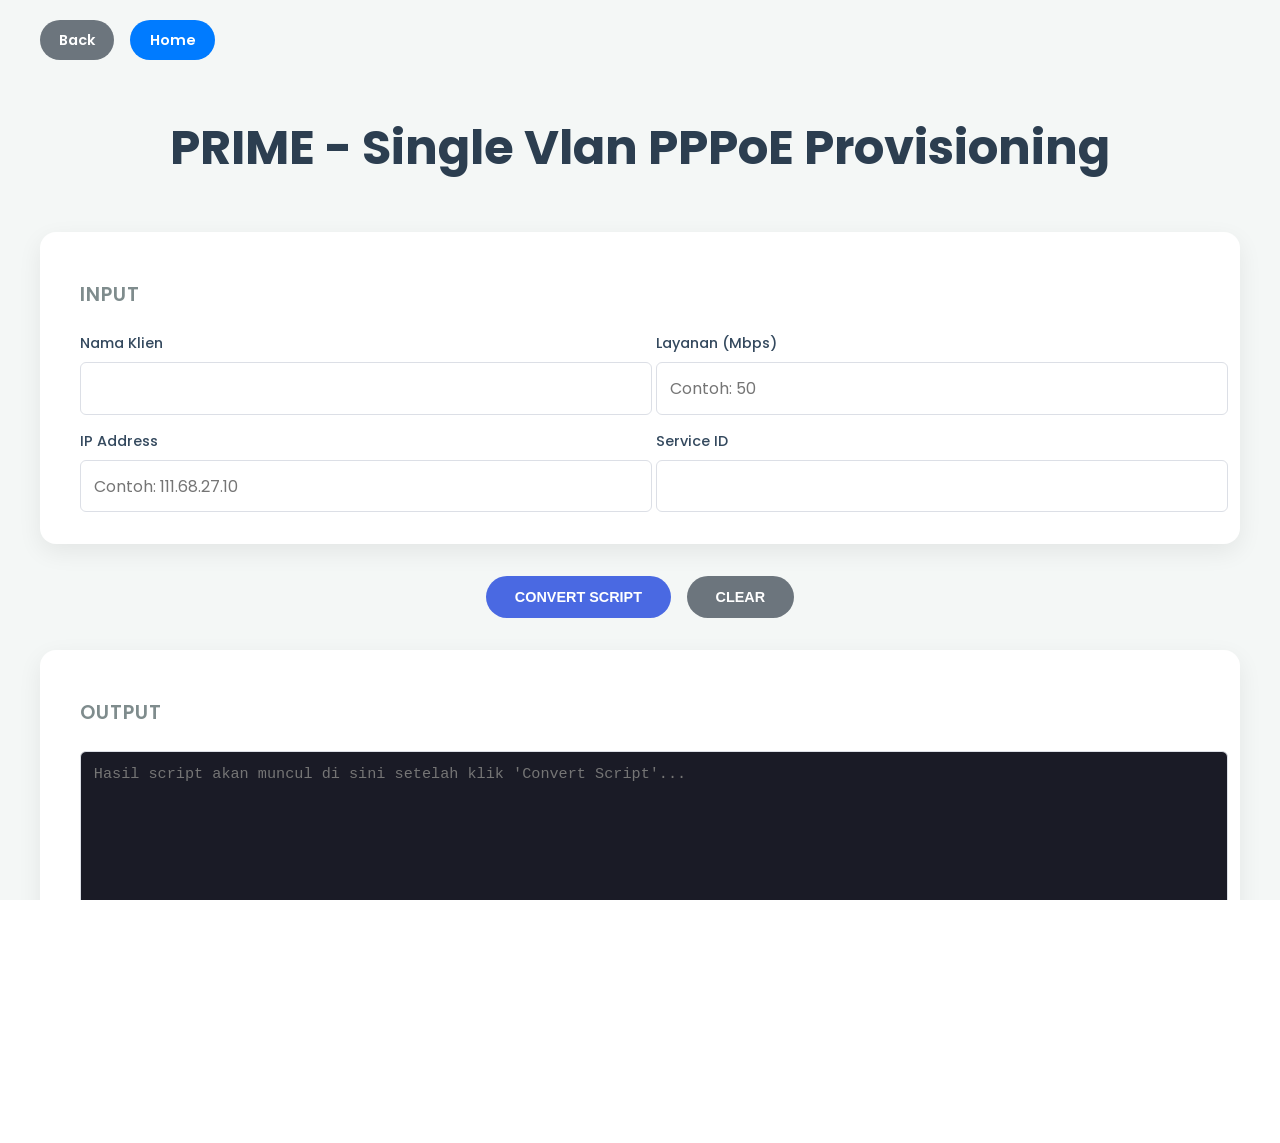
<file: prime-svlan-pppoe.html>
<!DOCTYPE html>
<html lang="id">
<head>
    <meta charset="UTF-8">
    <meta name="viewport" content="width=device-width, initial-scale=1.0">
    <title>PRIME - Single Vlan PPPoE Provisioning</title>
    <link rel="stylesheet" href="style.css">
    <link rel="preconnect" href="https://fonts.googleapis.com">
    <link rel="preconnect" href="https://fonts.gstatic.com" crossorigin>
    <link href="https://fonts.googleapis.com/css2?family=Poppins:wght@400;500;600;700&display=swap" rel="stylesheet">
</head>
<body>

    <header class="page-header">
        <div class="header-container">
            <a href="instalasi.html" class="back-button">Back</a>
            <a href="index.html" class="back-button home">Home</a>
        </div>
    </header>

    <main class="content-container">
        <h1 class="page-title">PRIME - Single Vlan PPPoE Provisioning</h1>

        <section class="form-section">
            <h2 class="section-title">INPUT</h2>
            <div class="input-grid">
                <div class="form-group">
                    <label for="nama-klien">Nama Klien</label>
                    <input type="text" id="nama-klien">
                </div>
                <div class="form-group">
                    <label for="layanan">Layanan (Mbps)</label>
                    <input type="number" id="layanan" placeholder="Contoh: 50">
                </div>
                
                <div class="form-group">
                    <label for="ip-address">IP Address</label>
                    <input type="text" id="ip-address" placeholder="Contoh: 111.68.27.10">
                </div>
                <div class="form-group">
                    <label for="service-id">Service ID</label>
                    <input type="text" id="service-id">
                </div>
            </div>
        </section>
        
        <div class="action-buttons-container">
            <button id="convert-script-btn" class="form-button primary">CONVERT SCRIPT</button>
            <button id="clear-btn" class="form-button secondary">CLEAR</button>
        </div>

        <section class="form-section">
            <h2 class="section-title">OUTPUT</h2>
            <textarea id="output-script" readonly placeholder="Hasil script akan muncul di sini setelah klik 'Convert Script'..."></textarea>
        </section>

        <div class="copy-button-container">
            <button id="copy-script-btn" class="form-button copy">COPY SCRIPT</button>
        </div>

    </main>

    <script>
        // --- Mendapatkan elemen dari HTML ---
        const namaKlienEl = document.getElementById('nama-klien');
        const layananEl = document.getElementById('layanan');
        const serviceIdEl = document.getElementById('service-id');
        const ipAddressEl = document.getElementById('ip-address');
        const outputScriptEl = document.getElementById('output-script');

        const convertScriptBtn = document.getElementById('convert-script-btn');
        const copyScriptBtn = document.getElementById('copy-script-btn');
        const clearBtn = document.getElementById('clear-btn');

        // --- Fungsi untuk membersihkan form ---
        function clearForm() {
            namaKlienEl.value = '';
            layananEl.value = '';
            serviceIdEl.value = '';
            ipAddressEl.value = '';
            outputScriptEl.value = '';
            namaKlienEl.focus();
        }

        // --- Event Listener ---
        clearBtn.addEventListener('click', clearForm);

        convertScriptBtn.addEventListener('click', () => {
            // A. Ambil semua value dari input
            const namaKlien = namaKlienEl.value;
            const layanan = layananEl.value;
            const serviceId = serviceIdEl.value;
            const ipAddress = ipAddressEl.value;
            
            // Validasi sederhana
            if (!namaKlien || !layanan || !serviceId || !ipAddress) {
                alert('Harap isi semua kolom input yang diperlukan!');
                return;
            }

            // B. Proses value untuk membuat variabel queue
            const limiterName = `PRM-${layanan} - ${serviceId} - ${namaKlien.toUpperCase()}`;
            const burstLimit = (parseInt(layanan) * 2) + "M";
            const layananNew = layanan + "M";
            const burstTress = (parseInt(layanan) - 1) + "M";
            const target = ipAddress + "/32"; // Target IP selalu /32

            // C. Gabungkan menjadi script queue
            const finalScript = `/queue simple add burst-limit=${burstLimit}/${burstLimit} burst-threshold=${burstTress}/${burstTress} burst-time=20s/20s max-limit=${layananNew}/${layananNew} name="${limiterName}" target=${target}`;

            // D. Tampilkan hasilnya di area output
            outputScriptEl.value = finalScript;
        });
        
        copyScriptBtn.addEventListener('click', () => {
            if (!outputScriptEl.value) {
                alert('Tidak ada script untuk disalin!');
                return;
            }
            navigator.clipboard.writeText(outputScriptEl.value).then(() => {
                const originalText = copyScriptBtn.textContent;
                copyScriptBtn.textContent = 'COPIED!';
                copyScriptBtn.style.backgroundColor = '#28a745';
                
                setTimeout(() => {
                    copyScriptBtn.textContent = originalText;
                    copyScriptBtn.style.backgroundColor = '';
                }, 2000);
                
            }).catch(err => {
                alert('Gagal menyalin script: ', err);
            });
        });

    </script>

</body>
</html>
</file>
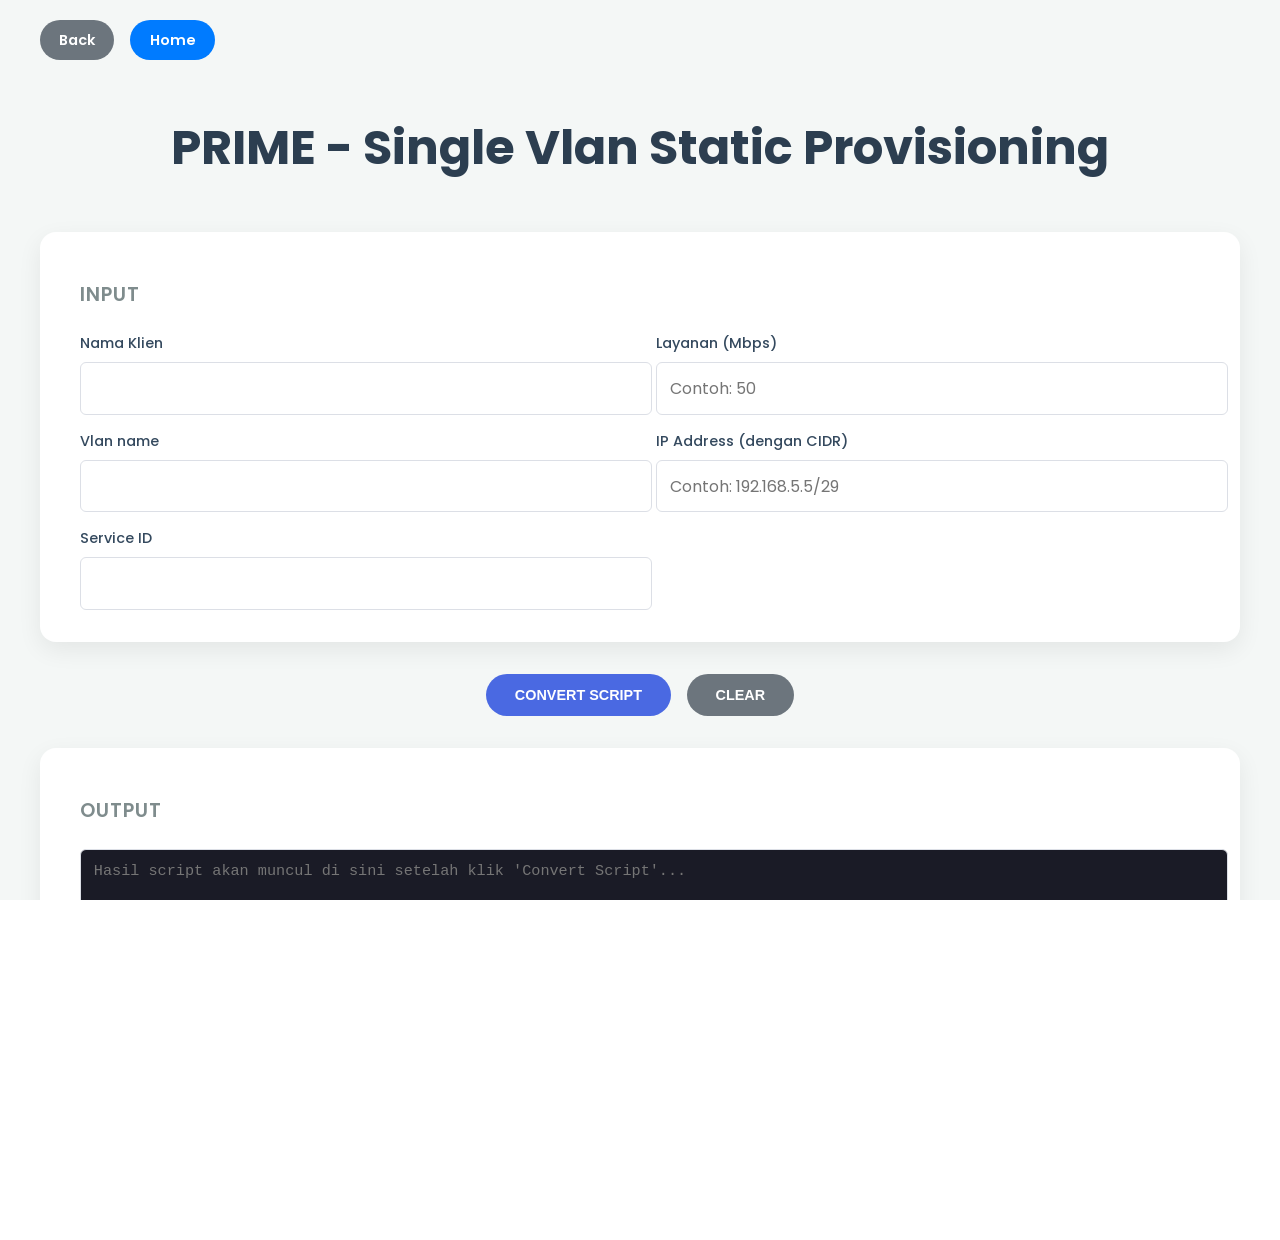
<file: prime-svlan-statik.html>
<!DOCTYPE html>
<html lang="id">
<head>
    <meta charset="UTF-8">
    <meta name="viewport" content="width=device-width, initial-scale=1.0">
    <title>PRIME - Single Vlan Static Provisioning</title>
    <link rel="stylesheet" href="style.css">
    <link rel="preconnect" href="https://fonts.googleapis.com">
    <link rel="preconnect" href="https://fonts.gstatic.com" crossorigin>
    <link href="https://fonts.googleapis.com/css2?family=Poppins:wght@400;500;600;700&display=swap" rel="stylesheet">
</head>
<body>

    <header class="page-header">
        <div class="header-container">
            <a href="instalasi.html" class="back-button">Back</a>
            <a href="index.html" class="back-button home">Home</a>
        </div>
    </header>

    <main class="content-container">
        <h1 class="page-title">PRIME - Single Vlan Static Provisioning</h1>

        <section class="form-section">
            <h2 class="section-title">INPUT</h2>
            <div class="input-grid">
                <div class="form-group">
                    <label for="nama-klien">Nama Klien</label>
                    <input type="text" id="nama-klien">
                </div>
                <div class="form-group">
                    <label for="layanan">Layanan (Mbps)</label>
                    <input type="number" id="layanan" placeholder="Contoh: 50">
                </div>
                <div class="form-group">
                    <label for="vlan-name">Vlan name</label>
                    <input type="text" id="vlan-name">
                </div>
                
                <div class="form-group">
                    <label for="ip-address">IP Address (dengan CIDR)</label>
                    <input type="text" id="ip-address" placeholder="Contoh: 192.168.5.5/29">
                </div>
                <div class="form-group">
                    <label for="service-id">Service ID</label>
                    <input type="text" id="service-id">
                </div>
            </div>
        </section>
        
        <div class="action-buttons-container">
            <button id="convert-script-btn" class="form-button primary">CONVERT SCRIPT</button>
            <button id="clear-btn" class="form-button secondary">CLEAR</button>
        </div>

        <section class="form-section">
            <h2 class="section-title">OUTPUT</h2>
            <textarea id="output-script" readonly placeholder="Hasil script akan muncul di sini setelah klik 'Convert Script'..."></textarea>
        </section>

        <div class="copy-button-container">
            <button id="copy-script-btn" class="form-button copy">COPY SCRIPT</button>
        </div>

    </main>

    <script>
        // --- 1. Mendapatkan semua elemen dari HTML ---
        const namaKlienEl = document.getElementById('nama-klien');
        const layananEl = document.getElementById('layanan');
        const serviceIdEl = document.getElementById('service-id');
        const ipAddressEl = document.getElementById('ip-address');
        const vlanNameEl = document.getElementById('vlan-name');
        const outputScriptEl = document.getElementById('output-script');

        const convertScriptBtn = document.getElementById('convert-script-btn');
        const copyScriptBtn = document.getElementById('copy-script-btn');
        const clearBtn = document.getElementById('clear-btn');

        // --- 2. Fungsi untuk menghitung Network Address dari IP/CIDR ---
        function getNetworkAddress(ipCidr) {
            try {
                const [ip, prefixStr] = ipCidr.split('/');
                if (!ip || !prefixStr) { throw new Error("Format tidak valid."); }
                const prefix = parseInt(prefixStr, 10);
                if (isNaN(prefix) || prefix < 0 || prefix > 32) { throw new Error("Prefix CIDR tidak valid."); }
                const ipParts = ip.split('.').map(part => parseInt(part, 10));
                if (ipParts.length !== 4 || ipParts.some(isNaN)) { throw new Error("Alamat IP tidak valid."); }
                const mask = -1 << (32 - prefix);
                const ipInt = (ipParts[0] << 24) | (ipParts[1] << 16) | (ipParts[2] << 8) | ipParts[3];
                const networkInt = ipInt & mask;
                const oct1 = (networkInt >>> 24) & 255;
                const oct2 = (networkInt >>> 16) & 255;
                const oct3 = (networkInt >>> 8) & 255;
                const oct4 = networkInt & 255;
                return `${oct1}.${oct2}.${oct3}.${oct4}/${prefix}`;
            } catch (e) {
                console.error(e);
                return null;
            }
        }

        // --- 3. Fungsi untuk membersihkan semua input dan output ---
        function clearForm() {
            namaKlienEl.value = '';
            layananEl.value = '';
            serviceIdEl.value = '';
            ipAddressEl.value = '';
            vlanNameEl.value = '';
            outputScriptEl.value = '';
            namaKlienEl.focus();
        }

        // --- 4. Event Listener untuk Tombol-tombol ---
        clearBtn.addEventListener('click', clearForm);

        convertScriptBtn.addEventListener('click', () => {
            const namaKlien = namaKlienEl.value;
            const layanan = layananEl.value;
            const serviceId = serviceIdEl.value;
            const ipAddress = ipAddressEl.value;
            const vlanName = vlanNameEl.value;
            
            if (!namaKlien || !layanan || !serviceId || !ipAddress || !vlanName) {
                alert('Harap isi semua kolom input yang diperlukan!');
                return;
            }

            const target = getNetworkAddress(ipAddress);
            if (!target) {
                alert('Format IP Address tidak valid! Harap gunakan format IP/CIDR, contoh: 192.168.5.5/29');
                return;
            }
            
            const limiterName = `PRM-${layanan} - ${serviceId} - ${namaKlien.toUpperCase()}`;
            const burstLimit = (parseInt(layanan) * 2) + "M";
            const layananNew = layanan + "M";
            const burstTress = (parseInt(layanan) - 1) + "M";

            const finalScript = `/ip address add address=${ipAddress} interface=${vlanName} comment="IP Gateway ${namaKlien}"
/queue simple add burst-limit=${burstLimit}/${burstLimit} burst-threshold=${burstTress}/${burstTress} burst-time=20s/20s max-limit=${layananNew}/${layananNew} name="${limiterName}" target=${target}`;

            outputScriptEl.value = finalScript;
        });
        
        copyScriptBtn.addEventListener('click', () => {
            if (!outputScriptEl.value) {
                alert('Tidak ada script untuk disalin!');
                return;
            }
            navigator.clipboard.writeText(outputScriptEl.value).then(() => {
                const originalText = copyScriptBtn.textContent;
                copyScriptBtn.textContent = 'COPIED!';
                copyScriptBtn.style.backgroundColor = '#28a745';
                
                setTimeout(() => {
                    copyScriptBtn.textContent = originalText;
                    copyScriptBtn.style.backgroundColor = '';
                }, 2000);
                
            }).catch(err => {
                alert('Gagal menyalin script: ', err);
            });
        });

    </script>

</body>
</html>
</file>
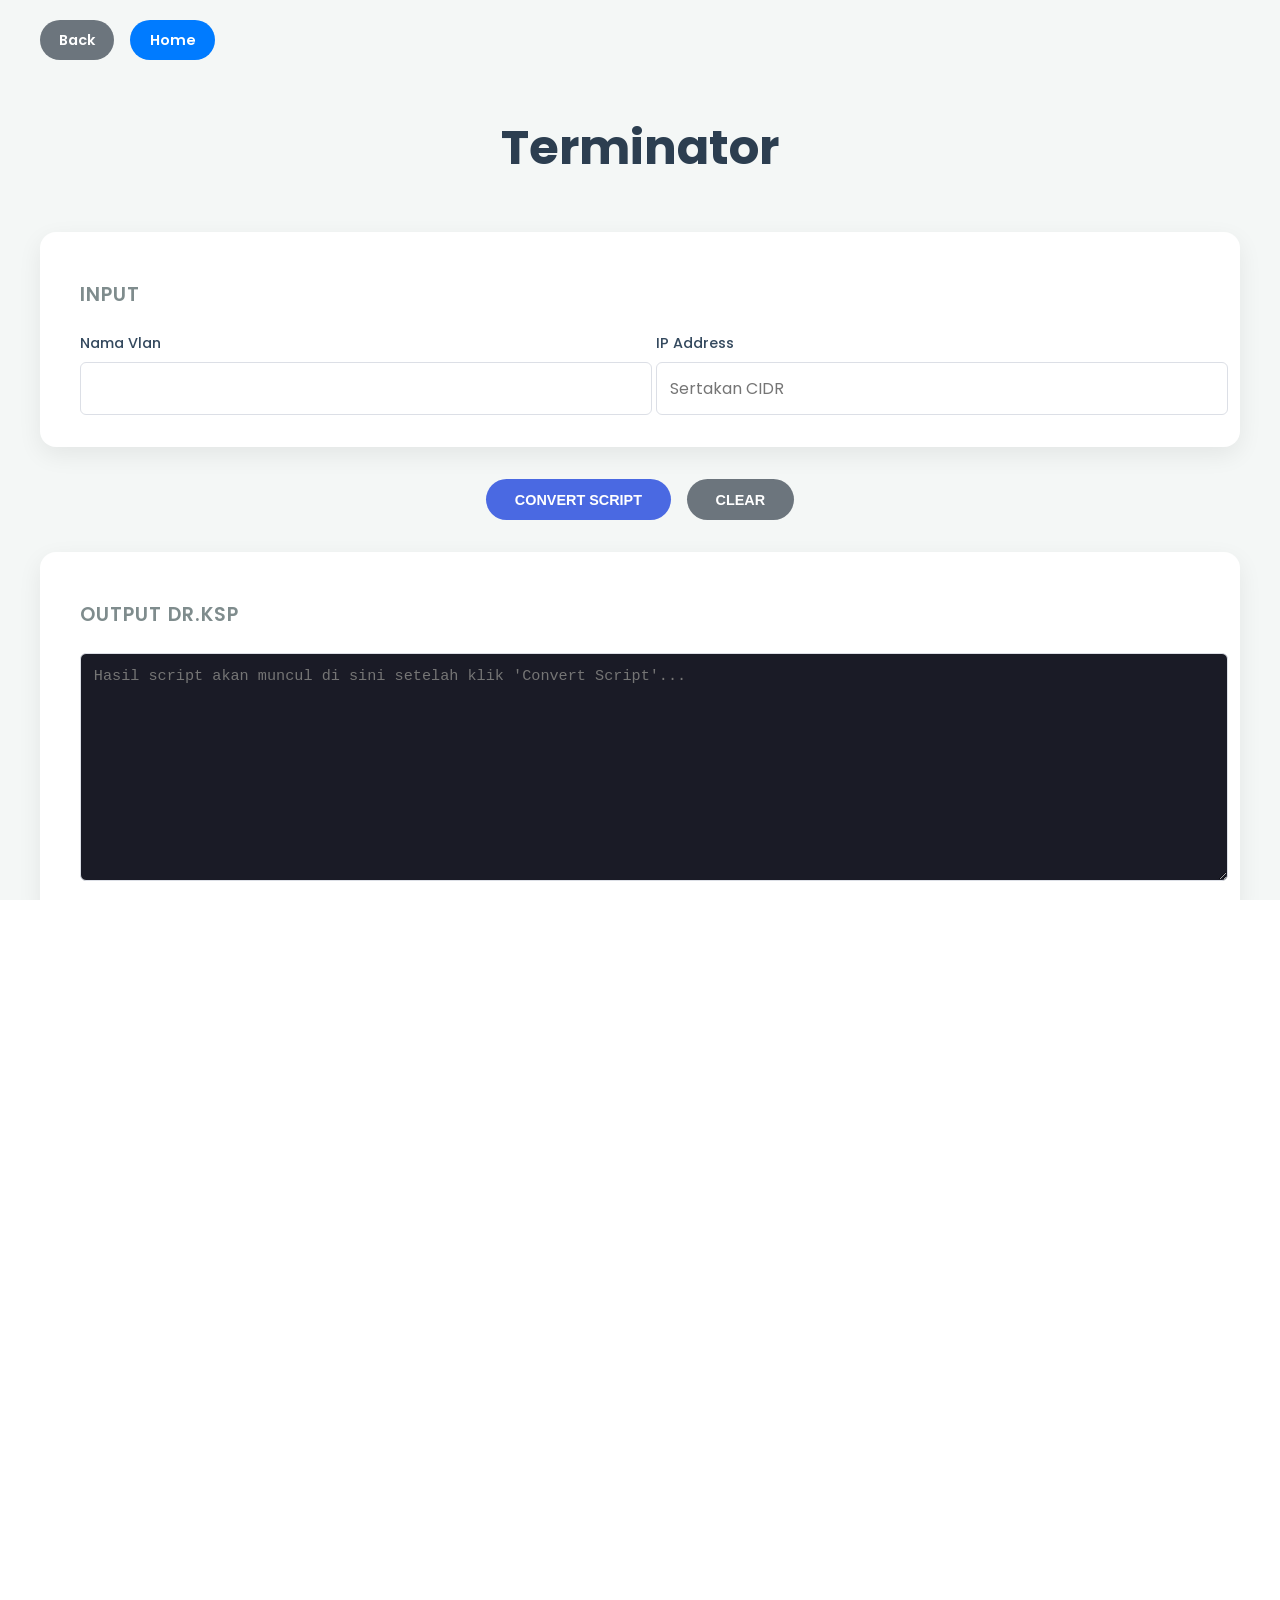
<file: terminate.html>
<!DOCTYPE html>
<html lang="id">
<head>
    <meta charset="UTF-8">
    <meta name="viewport" content="width=device-width, initial-scale=1.0">
    <title>PRIME - PPPoE Provisioning</title>
    <link rel="stylesheet" href="style.css">
    <link rel="preconnect" href="https://fonts.googleapis.com">
    <link rel="preconnect" href="https://fonts.gstatic.com" crossorigin>
    <link href="https://fonts.googleapis.com/css2?family=Poppins:wght@400;500;600;700&display=swap" rel="stylesheet">
</head>
<body>

    <header class="page-header">
        <div class="header-container">
            <a href="index.html" class="back-button">Back</a>
            <a href="index.html" class="back-button home">Home</a>
        </div>
    </header>

    <main class="content-container">
        <h1 class="page-title">Terminator</h1>

        <section class="form-section">
            <h2 class="section-title">INPUT</h2>
            <div class="input-grid">
                <div class="form-group">
                    <label for="nama-klien">Nama Vlan</label>
                    <input type="text" id="nama-klien">
                </div>
                <div class="form-group">
                    <label for="ip-address">IP Address</label>
                    <input type="text" id="ip-address" placeholder="Sertakan CIDR">
                </div>
            </div>
        </section>
        
        <div class="action-buttons-container">
            <button id="convert-script-btn" class="form-button primary">CONVERT SCRIPT</button>
            <button id="clear-btn" class="form-button secondary">CLEAR</button>
        </div>

        <section class="form-section">
            <h2 class="section-title">OUTPUT DR.KSP</h2>
            <textarea id="output-script" readonly placeholder="Hasil script akan muncul di sini setelah klik 'Convert Script'..."></textarea>
        </section>

        <div class="copy-button-container">
            <button id="copy-script-btn" class="form-button copy">COPY SCRIPT</button>
        </div>

		<section class="form-section-summary">
            <h2 class="section-title">OUTPUT DR.FO1</h2>
            <textarea id="output-script-summary" readonly placeholder="Output untuk DR.NCDC  ..."></textarea>
        </section>

        <div class="copy-button-container">
            <button id="copy-script-btn-summary" class="form-button copy">COPY OUTPUT NCDC</button>
        </div>

		<section class="form-section-summary2">
            <h2 class="section-title">OUTPUT DR.FO2</h2>
            <textarea id="output-script-summary2" readonly placeholder="Output untuk DR.NCDC  ..."></textarea>
        </section>

        <div class="copy-button-container">
            <button id="copy-script-btn-summary2" class="form-button copy">COPY OUTPUT NCDC</button>
        </div>

    </main>

    <script>
        // --- 1. Mendapatkan semua elemen dari HTML ---
        const namaKlienEl = document.getElementById('nama-klien');
        const ipAddressEl = document.getElementById('ip-address');
        const outputScriptEl = document.getElementById('output-script');
		const outputSummaryEl = document.getElementById('output-script-summary');
		const outputSummary2El = document.getElementById('output-script-summary2');
        const convertScriptBtn = document.getElementById('convert-script-btn');
        const copyScriptBtn = document.getElementById('copy-script-btn');
		const copyScriptBtnSummary = document.getElementById('copy-script-btn-summary');
		const copyScriptBtnSummary2 = document.getElementById('copy-script-btn-summary2');
        const clearBtn = document.getElementById('clear-btn'); // BARU

       
        // --- BARU: Fungsi untuk membersihkan semua input dan output ---
        function clearForm() {
            namaKlienEl.value = '';
            ipAddressEl.value = '';
            outputScriptEl.value = '';
			outputSummaryEl.value = '';
			outputSummary2El.value = '';
            // Fokuskan kembali ke input pertama untuk kemudahan
            namaKlienEl.focus();
        }

        // BARU: Tambahkan event listener untuk tombol clear
        clearBtn.addEventListener('click', clearForm);

        convertScriptBtn.addEventListener('click', () => {
            const namaKlien = namaKlienEl.value;
            const ipAddress = ipAddressEl.value;            
            if (!namaKlien || !ipAddress) {
                alert('Harap isi semua kolom input yang diperlukan!');
                return;
            }

            const finalScript = `/interface vlan remove [find where name="${namaKlien}"]
/queue simple remove [find where target="${ipAddress}"]`;

            outputScriptEl.value = finalScript;

            const summaryScript = `/interface vlan remove [find where name="DR1---${namaKlien}"]
/queue simple remove [find where target="${ipAddress}"]`;

            outputSummaryEl.value = summaryScript;

            const summary2Script = `/interface vlan remove [find where name="DR2---${namaKlien}"]
/queue simple remove [find where target="${ipAddress}"]`;

            outputSummary2El.value = summary2Script;
        });
        
        copyScriptBtn.addEventListener('click', () => {
            if (!outputScriptEl.value) {
                alert('Tidak ada script untuk disalin!');
                return;
            }
            navigator.clipboard.writeText(outputScriptEl.value).then(() => {
                const originalText = copyScriptBtn.textContent;
                copyScriptBtn.textContent = 'COPIED!';
                copyScriptBtn.style.backgroundColor = '#28a745';
                
                setTimeout(() => {
                    copyScriptBtn.textContent = originalText;
                    copyScriptBtn.style.backgroundColor = '';
                }, 2000);
                
            }).catch(err => {
                alert('Gagal menyalin script: ', err);
            });
        });
		
        copyScriptBtnSummary.addEventListener('click', () => {
            if (!outputSummaryEl.value) {
                alert('Tidak ada script untuk disalin!');
                return;
            }
            navigator.clipboard.writeText(outputSummaryEl.value).then(() => {
                const originalText = copyScriptBtnSummary.textContent;
                copyScriptBtnSummary.textContent = 'COPIED!';
                copyScriptBtnSummary.style.backgroundColor = '#28a745';
                
                setTimeout(() => {
                    copyScriptBtnSummary.textContent = originalText;
                    copyScriptBtnSummary.backgroundColor = '';
                }, 2000);
                
            }).catch(err => {
                alert('Gagal menyalin script: ', err);
            });
        });

        copyScriptBtnSummary2.addEventListener('click', () => {
            if (!outputSummary2El.value) {
                alert('Tidak ada script untuk disalin!');
                return;
            }
            navigator.clipboard.writeText(outputSummary2El.value).then(() => {
                const originalText = copyScriptBtnSummary2.textContent;
                copyScriptBtnSummary2.textContent = 'COPIED!';
                copyScriptBtnSummary2.style.backgroundColor = '#28a745';
                
                setTimeout(() => {
                    copyScriptBtnSummary2.textContent = originalText;
                    copyScriptBtnSummary2.style.backgroundColor = '';
                }, 2000);
                
            }).catch(err => {
                alert('Gagal menyalin script: ', err);
            });
        });


    </script>

</body>
</html>
</file>
<file: style.css>
/* Pengaturan Dasar dan Font */
body, html {
    margin: 0;
    padding: 0;
    width: 100%;
    height: 100%;
    font-family: 'Poppins', sans-serif;
    background-color: #ffffff;
    color: #333;
    overflow-x: hidden; /* Mencegah scroll horizontal */
}

/* Kontainer utama untuk menengahkan konten */
.main-container {
    display: flex;
    flex-direction: column;
    justify-content: center;
    align-items: center;
    min-height: 90vh; /* Mengisi layar tapi menyisakan ruang untuk wave */
    text-align: center;
    padding: 20px;
}

/* Judul dan Sub-judul */
.hero-content h1 {
    font-size: 4rem; /* Ukuran font besar untuk judul utama */
    font-weight: 700;
    color: #2c3e50;
    margin: 0;
}

.hero-content .subtitle {
    font-size: 1.5rem;
    font-weight: 400;
    color: #7f8c8d;
    margin-top: 0.5rem;
    margin-bottom: 3rem; /* Jarak antara sub-judul dan tombol */
}

/* Navigasi Utama */
.main-nav {
    display: flex;
    justify-content: center;
    align-items: center;
    flex-wrap: wrap; /* Agar tombol turun ke bawah jika layar sempit */
    gap: 1.5rem; /* Jarak antar tombol */
}

/* Gaya Tombol Navigasi */
.nav-button {
    display: inline-block;
    background-color: #4A69E2; /* Warna biru keunguan */
    color: #ffffff;
    padding: 1rem 2.5rem;
    border-radius: 50px; /* Membuat tombol sangat membulat */
    text-decoration: none;
    font-size: 1.1rem;
    font-weight: 600;
    letter-spacing: 0.5px;
    border: none;
    cursor: pointer;
    box-shadow: 0 4px 15px rgba(74, 105, 226, 0.3);
    transition: all 0.3s ease;
}

.nav-button:hover, .nav-button:focus {
    transform: translateY(-3px);
    box-shadow: 0 7px 20px rgba(74, 105, 226, 0.4);
    background-color: #5879ff;
}

/* Kontainer untuk Gelombang di Bawah */
.wave-container {
    position: absolute;
    bottom: 0;
    left: 0;
    width: 100%;
    z-index: -1; /* Meletakkan gelombang di belakang konten */
}

.wave-container svg {
    display: block; /* Menghilangkan spasi ekstra di bawah SVG */
    width: 100%;
}

/* Desain Responsif untuk Layar Kecil (Mobile) */
@media (max-width: 768px) {
    .hero-content h1 {
        font-size: 2.8rem;
    }

    .hero-content .subtitle {
        font-size: 1.2rem;
        margin-bottom: 2rem;
    }

    .main-nav {
        flex-direction: column; /* Tombol disusun vertikal */
        width: 80%;
    }

    .nav-button {
        width: 100%; /* Tombol memenuhi lebar kontainer */
        padding: 1rem;
    }
}


/* ========================================= */
/* == STYLE UNTUK HALAMAN INSTALASI == */
/* ========================================= */

/* Latar belakang halaman yang sedikit berbeda */
body {
    background-color: #f4f7f6;
}

/* Header Halaman Internal */
.page-header {
    padding: 20px;
}

.header-container {
    max-width: 1200px;
    margin: 0 auto;
    padding: 0 20px;
}

.back-button {
    display: inline-block;
    background-color: #6c757d; /* Warna abu-abu netral */
    color: #ffffff;
    padding: 0.6rem 1.2rem;
    border-radius: 50px;
    text-decoration: none;
    font-size: 0.9rem;
    font-weight: 600;
    transition: all 0.3s ease;
}

.back-button:hover {
    background-color: #5a6268;
    transform: translateY(-2px);
}

/* Kontainer utama konten */
.content-container {
    max-width: 1200px;
    margin: 0 auto;
    padding: 0 20px 40px; /* Padding bawah lebih besar */
}

.page-title {
    text-align: center;
    font-size: 3rem;
    font-weight: 700;
    color: #2c3e50;
    margin-bottom: 3rem;
}

/* Grid untuk kartu provisioning */
.provisioning-grid {
    display: grid;
    /* Membuat 3 kolom di layar besar, dan otomatis menyesuaikan di layar kecil */
    grid-template-columns: repeat(auto-fit, minmax(280px, 1fr));
    gap: 2.5rem; /* Jarak antar kartu */
}

/* Styling untuk setiap kartu */
.provisioning-card {
    background-color: #ffffff;
    border: 1px solid #e9ecef;
    border-radius: 16px; /* Sudut lebih membulat */
    padding: 2rem 1.5rem;
    text-align: center;
    box-shadow: 0 8px 24px rgba(0, 0, 0, 0.07);
    transition: all 0.3s ease;
    display: flex;
    flex-direction: column;
    align-items: center;
}

.provisioning-card:hover {
    transform: translateY(-5px);
    box-shadow: 0 12px 30px rgba(0, 0, 0, 0.1);
}

.card-title {
    font-size: 1.8rem;
    font-weight: 600;
    color: #34495e;
    margin-bottom: 2rem;
}

/* Grup tombol di dalam kartu */
.button-group {
    display: flex;
    flex-direction: column;
    width: 85%; /* Lebar tombol relatif terhadap kartu */
    gap: 1rem; /* Jarak antar tombol di dalam kartu */
}

/* Tombol aksi di dalam kartu */
.action-button {
    display: block;
    background-color: #4A69E2;
    color: #ffffff;
    padding: 0.9rem 1rem;
    border-radius: 50px;
    text-decoration: none;
    font-size: 1rem;
    font-weight: 600;
    border: none;
    cursor: pointer;
    transition: all 0.3s ease;
}

.action-button:hover {
    background-color: #5879ff;
    transform: scale(1.05); /* Sedikit membesar saat disentuh */
}

/* Penyesuaian untuk layar mobile */
@media (max-width: 768px) {
    .page-title {
        font-size: 2.2rem;
    }
}

/* ========================================= */
/* == STYLE UNTUK HALAMAN FORM PROVISIONING == */
/* ========================================= */

.form-section {
    background-color: #ffffff;
    border-radius: 16px;
    padding: 2rem 2.5rem;
    margin-bottom: 2rem;
    box-shadow: 0 8px 24px rgba(0, 0, 0, 0.07);
}

.form-section-summary {
	margin-top: 50px;
    background-color: #ffffff;
    border-radius: 16px;
    padding: 2rem 2.5rem;
    margin-bottom: 2rem;
    box-shadow: 0 8px 24px rgba(0, 0, 0, 0.07);
}

.form-section-summary2 {
	margin-top: 50px;
    background-color: #ffffff;
    border-radius: 16px;
    padding: 2rem 2.5rem;
    margin-bottom: 2rem;
    box-shadow: 0 8px 24px rgba(0, 0, 0, 0.07);
}

.section-title {
    font-size: 1.2rem;
    font-weight: 600;
    color: #7f8c8d;
    text-transform: uppercase;
    margin-bottom: 1.5rem;
    letter-spacing: 1px;
}

.input-grid {
    display: grid;
    grid-template-columns: repeat(2, 1fr); /* 2 kolom */
    gap: 1rem 2rem; /* Jarak baris dan kolom */
}

.form-group {
    display: flex;
    flex-direction: column;
}

.form-group label {
    font-size: 0.9rem;
    font-weight: 500;
    color: #34495e;
    margin-bottom: 0.5rem;
}

.form-group input[type="text"],
.form-group input[type="number"],
textarea {
    width: 100%;
    padding: 0.8rem;
    border: 1px solid #dcdfe6;
    border-radius: 6px;
    font-family: 'Poppins', sans-serif;
    font-size: 1rem;
    transition: border-color 0.3s, box-shadow 0.3s;
}

.form-group input:focus,
textarea:focus {
    outline: none;
    border-color: #4A69E2;
    box-shadow: 0 0 0 3px rgba(74, 105, 226, 0.2);
}

/* Style khusus untuk input yang readonly */
.form-group input[readonly] {
    background-color: #f5f7fa;
    cursor: not-allowed;
    color: #5a6268;
}

/* Kontainer tombol aksi tengah */
.action-buttons-container {
    display: flex;
    justify-content: center;
    gap: 1rem;
    margin-bottom: 2rem;
    flex-wrap: wrap;
}

.form-button {
    background-color: #898f9c;
    color: white;
    padding: 0.8rem 1.8rem;
    border: none;
    border-radius: 50px;
    font-size: 0.9rem;
    font-weight: 600;
    cursor: pointer;
    transition: all 0.3s ease;
}

.form-button.primary {
    background-color: #4A69E2;
}

.form-button:hover {
    transform: translateY(-3px);
    box-shadow: 0 4px 10px rgba(0,0,0,0.15);
}

/* Area output */
#output-script {
    min-height: 200px;
    background-color: #1a1b26; /* Dark background for code */
    color: #c0caf5; /* Light text for code */
    font-family: 'Courier New', Courier, monospace;
    font-size: 0.95rem;
    white-space: pre; /* Mempertahankan spasi dan baris baru */
    resize: vertical;
}

/* Area output */
#output-script-summary {
    min-height: 200px;
    background-color: #1a1b26; /* Dark background for code */
    color: #c0caf5; /* Light text for code */
    font-family: 'Courier New', Courier, monospace;
    font-size: 0.95rem;
    white-space: pre; /* Mempertahankan spasi dan baris baru */
    resize: vertical;
}

/* Area output */
#output-script-summary2 {
    min-height: 200px;
    background-color: #1a1b26; /* Dark background for code */
    color: #c0caf5; /* Light text for code */
    font-family: 'Courier New', Courier, monospace;
    font-size: 0.95rem;
    white-space: pre; /* Mempertahankan spasi dan baris baru */
    resize: vertical;
}

/* Kontainer tombol copy */
.copy-button-container {
    text-align: center;
}

.form-button.copy {
    width: 50%;
    max-width: 400px;
    padding: 1rem;
    font-size: 1.1rem;
    background-color: #4A69E2;
}

/* Responsif untuk layar kecil */
@media (max-width: 768px) {
    .input-grid {
        grid-template-columns: 1fr; /* 1 kolom saja */
    }
    
    .form-section {
        padding: 1.5rem;
    }

    .form-button.copy {
        width: 100%;
    }
}

/* Mengatur jarak antara tombol Back dan Home */
.header-container {
    display: flex;
    align-items: center;
    gap: 1rem; /* Jarak antar tombol */
}

/* Warna berbeda untuk tombol Home agar mudah dibedakan */
.back-button.home {
    background-color: #007bff; /* Warna biru yang umum untuk 'Home' */
}

.back-button.home:hover {
    background-color: #0069d9;
}

/* Warna untuk tombol Clear (secondary) */
.form-button.secondary {
    background-color: #6c757d; /* Abu-abu netral */
}

.form-button.secondary:hover {
    background-color: #5a6268;
}
</file>
